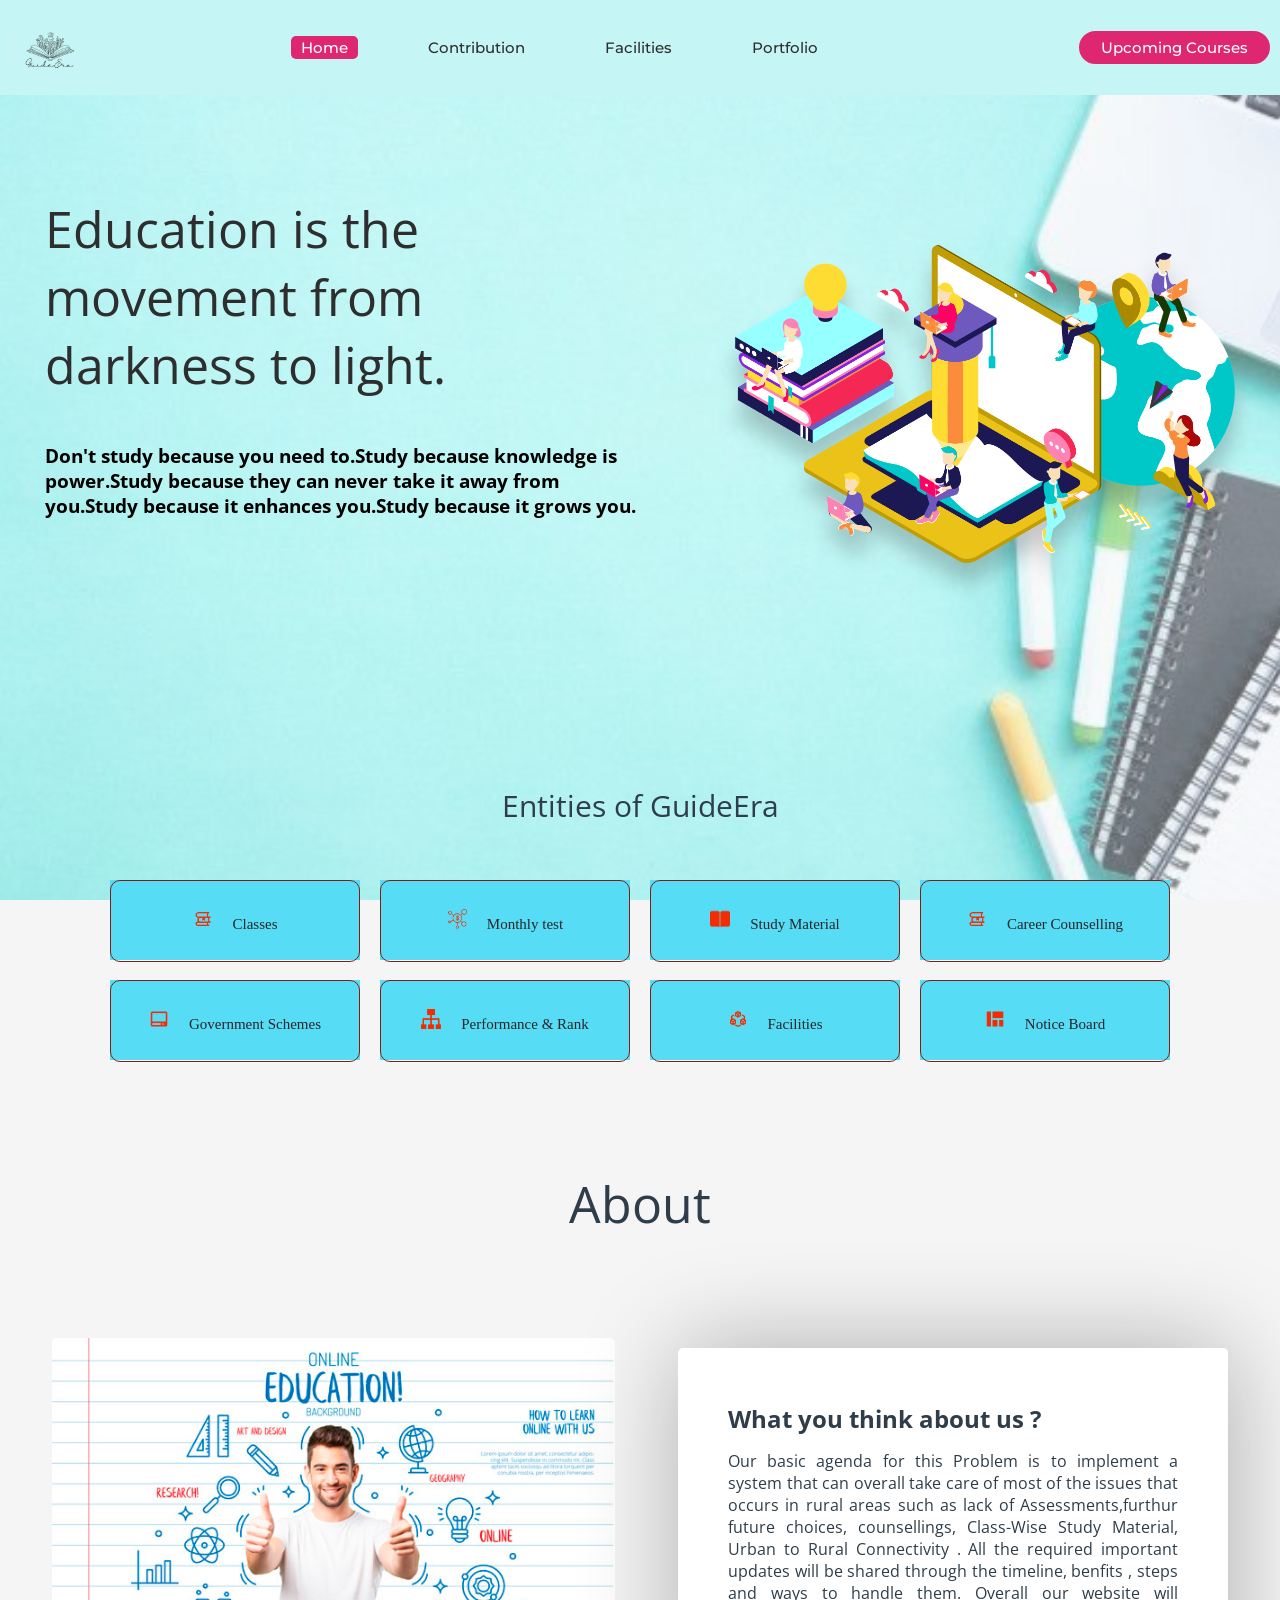
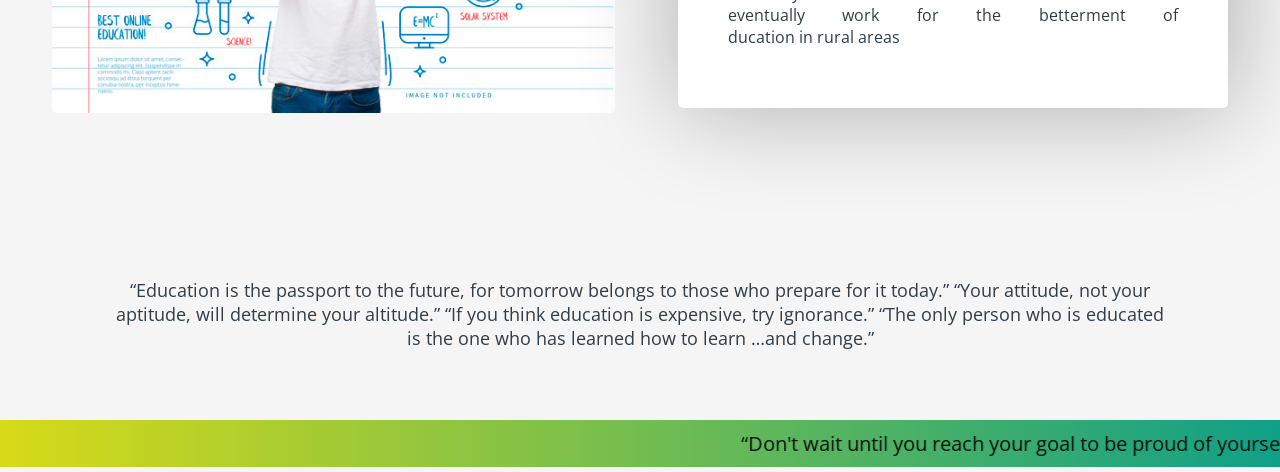
<file: index.html>
<!DOCTYPE html>
<html>
<head>
	
	
	<title>GuideEra</title>
	
	<link rel="stylesheet" type="text/css" href="home.css">
	<script type="text/javascript" src="script.js"></script>
	
	<script>
		$(window).on('scroll', function(){
  			if($(window).scrollTop()){
  			  $('nav').addClass('black');
 			 }else {
 		   $('nav').removeClass('black');
 		 }
		})
	</script>
</head>
<body>
	<div class="background-image"></div>
	
	
<!-- Navigation Bar -->
	<header id="header">
		<nav class="navbar">
			<div class="logo">
				<img src="./image/fffff.jpg" alt="logo">
			</div>
			<div>
				<ul>
					<li><a class="active" href="">Home</a></li>
					
					<li><a href="./contribution.html">Contribution</a></li>
					<li><a href="./facilities.html">Facilities</a></li>
					<li><a href="./portfolio'/index.html">Portfolio</a></li>
				</ul>
			</div>
			<div>
				<a class="get-started" href="">Upcoming Courses</a>
				<img src="./image/icon.jpg" class="menu" onclick="sideMenu(0)" alt="menu">
			</div>
			
		</nav>
		<div class="head-container">
			<div class="quote">
				<p>Education is the movement from darkness to light.</p>
				<br><br>
				<h3>Don't study because you need to.Study because knowledge is power.Study because they can never take it away from you.Study because it enhances you.Study because it grows you.</h5>
				
			</div>
			<div class="svg-image">
				<img src="./image/svg1.jpg" alt="svg">
			</div>
		</div>
		
	</header>


<!-- Some Popular Subjects -->
	<div class="title">
		<span>Entities of GuideEra</span>
	</div>
	<br><br>
	<div class="course">
		<center><div class="cbox">
		<div class="det"><a href="classes.html"><img src="./image/book.png">Classes</a></div>
		<div class="det"><a href="test.html"><img src="./image/d1.png">Monthly test</a></div>
		<div class="det"><a href="classes.html"><img src="./image/paper.png">Study Material</a></div>
		<div class="det"><a href="coun.html"><img src="./image/book.png">Career Counselling</a></div>
		</div></center>
		<div class="cbox">
		<div class="det"><a href="./x/x.html"><img src="./image/computer.png">Government Schemes</a></div>
		<div class="det"><a href="./x/x.html"><img src="./image/data.png">Performance & Rank</a></div>
		<div class="det"><a href="facilities.html"><img src="./image/algo.png">Facilities</a></div>
		<div class="det det-last"><a href="subjects/computer_courses.html#projects"><img src="./image/projects.png">Notice Board</a></div>
		</div>
	</div>

	
<!-- ABOUT -->
	<div class="diffSection" id="about_section">
		<center><p style="font-size: 50px; padding: 100px">About</p></center>
		<div class="about-content">
				<div class="side-image">
					<img class="sideImage" src="./image/e3.jpg">
				</div>
				<div class="side-text">
					<h2>What you think about us ?</h2>
					<p>Our basic agenda for this Problem is to implement a system that can overall take care of most of the issues that occurs in rural areas such as lack of Assessments,furthur future choices, counsellings, Class-Wise Study Material, Urban to Rural Connectivity . All the required important updates will be shared through the timeline, benfits , steps and ways to handle them. Overall our website will eventually work for the betterment of ducation in rural areas
					</p>
				</div>
		</div>
	</div>


<!-- PORTFOLIO -->
	<div class="diffSection" id="portfolio_section">
		<center><p style="font-size: 50px; padding: 100px; padding-bottom: 40px;"></p></center>
		<div class="content">
			<p>
				“Education is the passport to the future, for tomorrow belongs to those who prepare for it today.” “Your attitude, not your aptitude, will determine your altitude.” “If you think education is expensive, try ignorance.” “The only person who is educated is the one who has learned how to learn …and change.”
			</p>
		</div>
	</div>
	
<!-- Sliding Information -->
	<marquee style="background: linear-gradient(to right, #d7da17, #0fa088); margin-top: 50px;" direction="left" onmouseover="this.stop()" onmouseout="this.start()" scrollamount="20"><div class="marqu">“Don't wait until you reach your goal to be proud of yourself.Be proud of every step you take.It is okay if it's taking more than you thought.”</div></marquee>



</body>
</html>
</file>
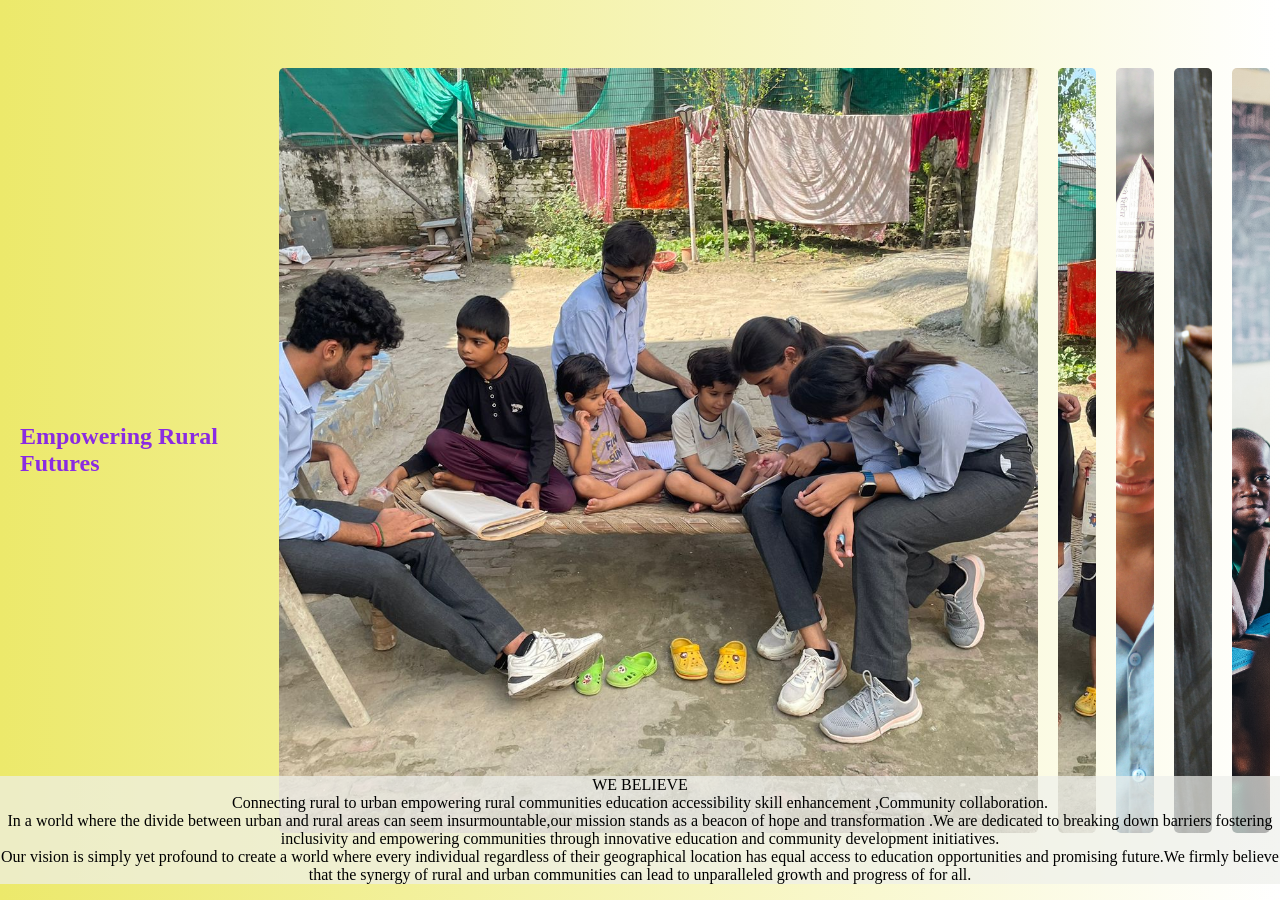
<file: portfolio'/index.html>
<!DOCTYPE html>
<html lang="en">
<head>
    <meta charset="UTF-8">
    <meta name="viewport" content="width=device-width, initial-scale=1.0">
    <h2>Empowering Rural Futures</h2>
    <link rel="stylesheet" href="style.css">
    <title>portfolio</title>
    
</head>

<body>
    <div class="container">
    <div class="panel active" style="background-image:url(./images/WhatsApp\ Image\ 2023-09-19\ at\ 23.42.09.jpg) ;">
        <h3></h3>
    </div>
    <div class="panel" style="background-image:url(./images/WhatsApp\ Image\ 2023-09-19\ at\ 23.43.12.jpg) ;">
        <h3></h3>
    </div>
    <div class="panel" style="background-image:url(./images/jaikishan-patel-erauug2J5fM-unsplash.jpg) ;">
        <h3></h3>
    </div>
    <div class="panel" style="background-image:url(./images/nikhita-s-NsPDiPFTp4c-unsplash.jpg) ;">
        <h3></h3>
    </div>
    <div class="panel" style="background-image:url(./images/annie-spratt-OIuCXxx08yg-unsplash.jpg);">
        <h3></h3>
    </div>
    </div>

    <p class="bottom-paragraph"> WE BELIEVE
        <br>
        Connecting rural to urban empowering rural communities education accessibility skill enhancement ,Community collaboration.<br>
          In a world where the divide between urban and rural areas can seem insurmountable,our mission stands as a beacon of hope and transformation .We are dedicated to breaking down barriers fostering inclusivity and empowering communities through innovative education and community development initiatives.<br>Our  vision is simply yet profound to create a world where every individual regardless of their geographical location has equal access to education opportunities and promising future.We firmly believe that the synergy of rural and urban communities can lead to unparalleled growth and progress of for all.
    </p>

  
    <script src="app.js"></script>

</body>

</html>
</file>
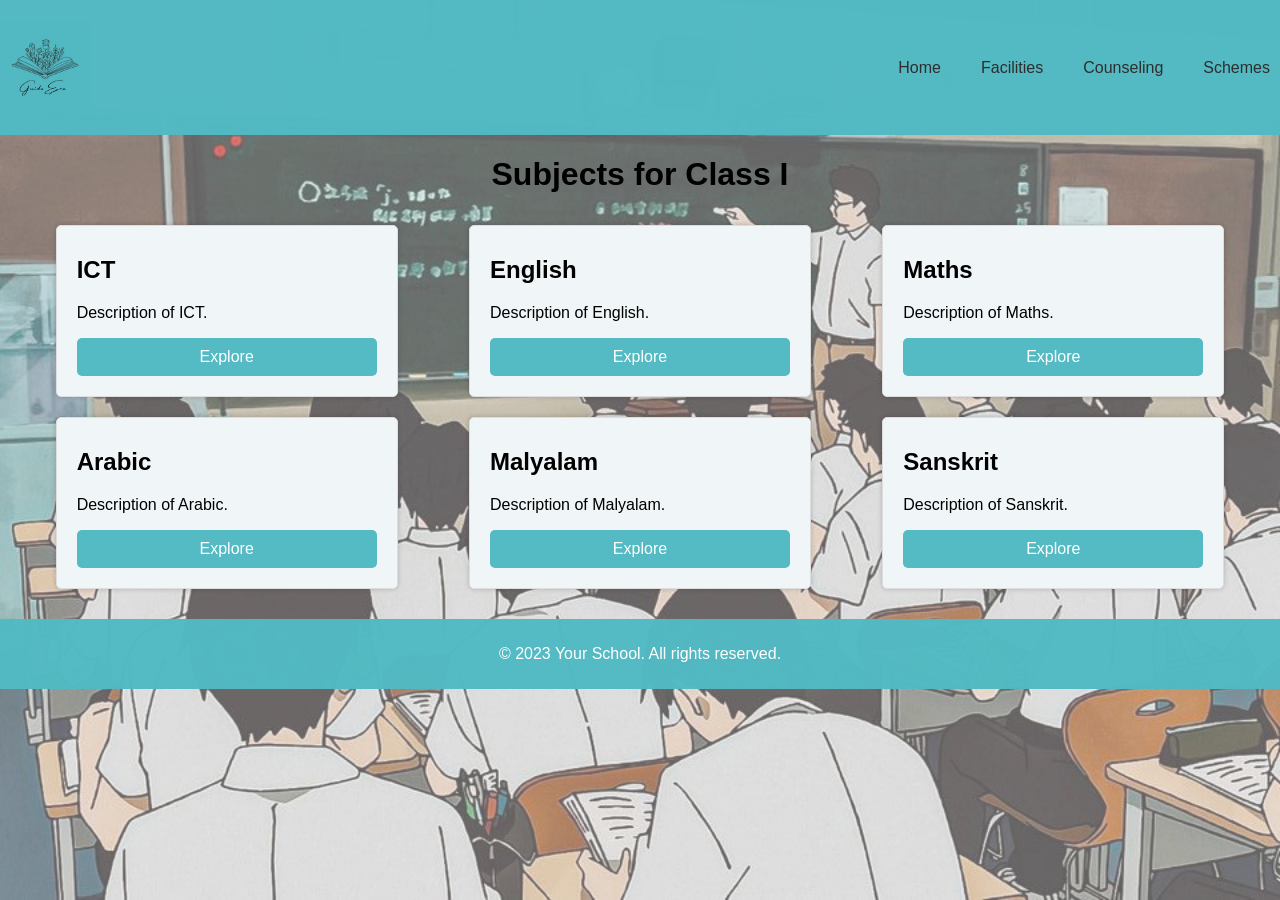
<file: class1.html>
<!DOCTYPE html>
<html lang="en">
<head>
    <meta charset="UTF-8">
    <meta name="viewport" content="width=device-width, initial-scale=1.0">
    <title>Subjects</title>
    <link rel="stylesheet" href="class1.css">
</head>
<body>
    
    <div class="background-image"></div>
   
    <header>
        <nav>
           
            <div class="logo"><img src="./image/class1.jpg" alt="GuideEra" height="90"></div>
        
           
        <ul class="menu">
            <li><a href="home.html">Home</a></li>
            <li><a href="facilities.html">Facilities</a></li>


            <li><a href="#counseling"> Counseling</a></li>
            <li><a href="#schemes"> Schemes</a></li>
        </ul>
    </nav>
   
       
       
    </header>
    <div class="heading">
    <h1>Subjects for Class I </h1>
</div>
    <main>
        <div class="subject-card">
           
            <h2>ICT</h2>
            <p>Description of ICT.</p>
            <a href="https://drive.google.com/file/d/1HA7JvTiwyXVRl9WgkevYszDa4G4bdUH2/view">Explore</a>
        </div>
        <div class="subject-card">
           
            <h2>English</h2>
            <p>Description of English.</p>
            <a href="https://drive.google.com/file/d/1jkB8OqL5QFX3yQSEiYspr4YXCYfd6EQp/view">Explore</a>
        </div>
        <div class="subject-card">
           
            <h2>Maths</h2>
            <p>Description of Maths.</p>
            <a href="https://drive.google.com/file/d/1W7bmXhkKNVmJtAnyGFye6o8LDx5KbYNw/view">Explore</a>
         </div>
         <div class="subject-card">
           
            <h2>Arabic</h2>
            <p>Description of Arabic.</p>
            <a href="https://drive.google.com/file/d/1JszUNc7Awi5Fr3DI7ZhwWZPQ8RznDOtM/view">Explore</a>
         </div>
         <div class="subject-card">
            
            <h2>Malyalam</h2>
            <p>Description of Malyalam.</p>
            <a href="https://drive.google.com/file/d/1fmEDDNcCSKh2DIQQHmfc9BTJ4q6afZDV/view">Explore</a>
         </div>
         <div class="subject-card">
           
            <h2>Sanskrit</h2>
            <p>Description of Sanskrit.</p>
            <a href="https://drive.google.com/file/d/1RPu5UZcNitipXwrcErDMMZZ2VZMF6Rja/view">Explore</a>
         </div>
        <!-- Add more subject cards as needed -->
    </main>
    <footer>
      
        <p>&copy; 2023 Your School. All rights reserved.</p>
    </footer>
</body>
</html>
</file>
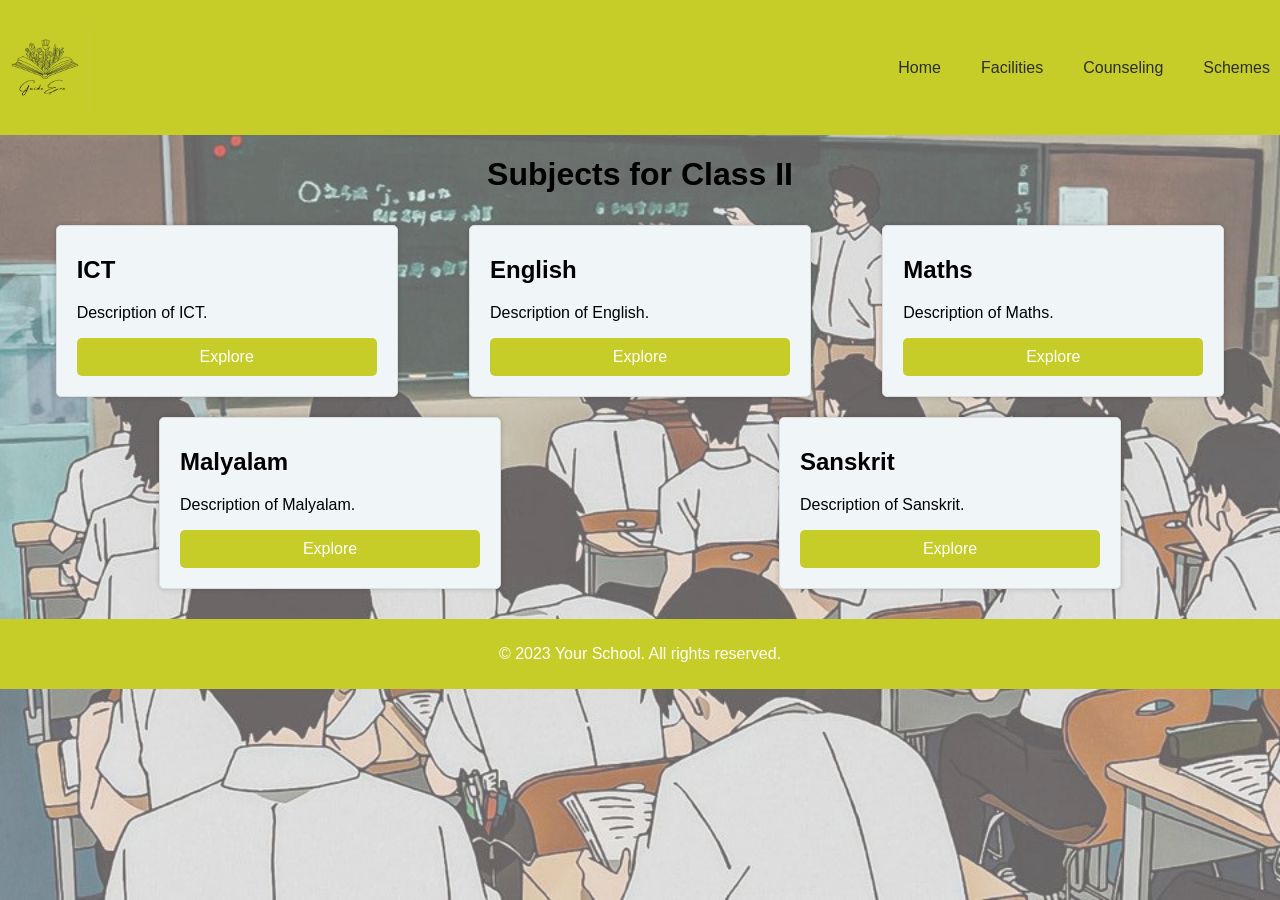
<file: class2.html>
<!DOCTYPE html>
<html lang="en">
<head>
    <meta charset="UTF-8">
    <meta name="viewport" content="width=device-width, initial-scale=1.0">
    <title>Subjects</title>
    <link rel="stylesheet" href="class2.css">
</head>
<body>
    
    <div class="background-image"></div>
   
    <header>
        <nav>
           
            <div class="logo"><img src="./image/class2.jpg" alt="GuideEra" height="90"></div>
        
           
        <ul class="menu">
            <li><a href="home.html">Home</a></li>
            <li><a href="facilities.html">Facilities</a></li>


            <li><a href="#counseling"> Counseling</a></li>
            <li><a href="#schemes"> Schemes</a></li>
        </ul>
    </nav>
   
       
       
    </header>
    <div class="heading">
    <h1>Subjects for Class II </h1>
</div>
    <main>
        <div class="subject-card">
           
            <h2>ICT</h2>
            <p>Description of ICT.</p>
            <a href="https://drive.google.com/file/d/1arMJ4JB1GtSuAjbdHFtxUzLZp5CDh3La/view">Explore</a>
        </div>
        <div class="subject-card">
           
            <h2>English</h2>
            <p>Description of English.</p>
            <a href="https://drive.google.com/file/d/1sWy_p942-AkJccRMFTQjnUKLQNhiM-t9/view">Explore</a>
        </div>
        <div class="subject-card">
           
            <h2>Maths</h2>
            <p>Description of Maths.</p>
            <a href="https://drive.google.com/file/d/1l0LDdS_B4MkdXXyLOFkfflacWnsY5cnZ/view">Explore</a>
         </div>
         <div class="subject-card">
            
            <h2>Malyalam</h2>
            <p>Description of Malyalam.</p>
            <a href="https://drive.google.com/file/d/1BR2maTxJC3XuWhwfrPUPZHb3rfi1qyhy/view">Explore</a>
         </div>
         <div class="subject-card">
           
            <h2>Sanskrit</h2>
            <p>Description of Sanskrit.</p>
            <a href="https://drive.google.com/file/d/1T5DNoV23P8NEwbhNGoaHVvbGtSsE2uEI/view">Explore</a>
         </div>
        <!-- Add more subject cards as needed -->
    </main>
    <footer>
      
        <p>&copy; 2023 Your School. All rights reserved.</p>
    </footer>
</body>
</html>
</file>
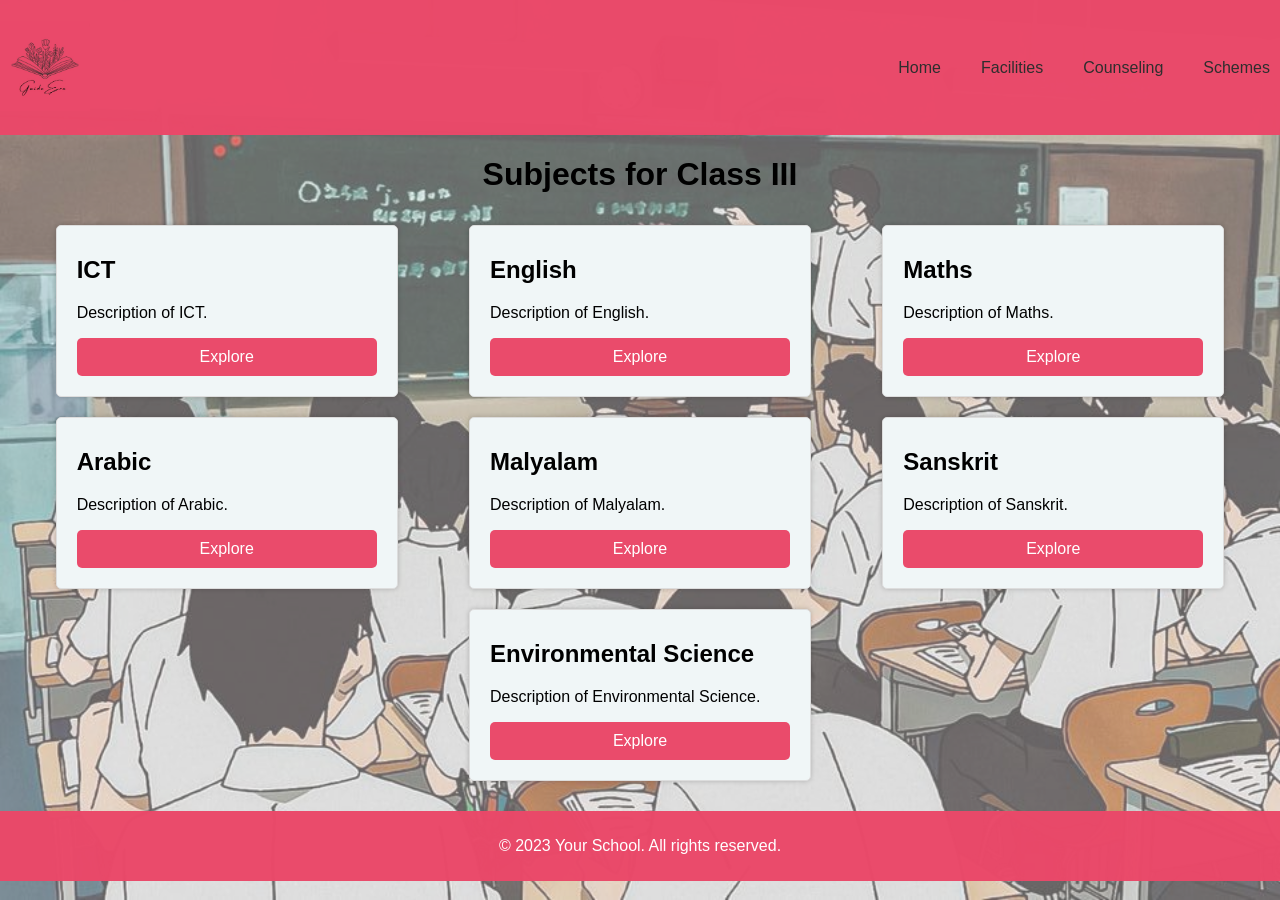
<file: class3.html>
<!DOCTYPE html>
<html lang="en">
<head>
    <meta charset="UTF-8">
    <meta name="viewport" content="width=device-width, initial-scale=1.0">
    <title>Subjects</title>
    <link rel="stylesheet" href="class3.css">
</head>
<body>
    
    <div class="background-image"></div>
   
    <header>
        <nav>
           
            <div class="logo"><img src="./image/class3.jpg" alt="GuideEra" height="90"></div>
        
           
        <ul class="menu">
            <li><a href="home.html">Home</a></li>
            <li><a href="facilities.html">Facilities</a></li>


            <li><a href="#counseling"> Counseling</a></li>
            <li><a href="#schemes"> Schemes</a></li>
        </ul>
    </nav>
   
       
       
    </header>
    <div class="heading">
    <h1>Subjects for Class III </h1>
</div>
    <main>
        <div class="subject-card">
           
            <h2>ICT</h2>
            <p>Description of ICT.</p>
            <a href="https://drive.google.com/file/d/1sPbkvJT8TO_tBs9hM_HiI_DdrhFSlYXK/view">Explore</a>
        </div>
        <div class="subject-card">
           
            <h2>English</h2>
            <p>Description of English.</p>
            <a href="https://drive.google.com/file/d/1xv-PzfYfKTMhyEh6PmzwZeuR2BV_qQgS/view">Explore</a>
        </div>
        <div class="subject-card">
           
            <h2>Maths</h2>
            <p>Description of Maths.</p>
            <a href="https://drive.google.com/file/d/1Ink065rXQ2Jpx86kxMNPFZnicaX94CRE/view">Explore</a>
         </div>
         <div class="subject-card">
           
            <h2>Arabic</h2>
            <p>Description of Arabic.</p>
            <a href="https://drive.google.com/file/d/1QYKG1Ye3skj3eG8dkO_dUbmERNrO96Uf/view">Explore</a>
         </div>
         <div class="subject-card">
            
            <h2>Malyalam</h2>
            <p>Description of Malyalam.</p>
            <a href="https://drive.google.com/file/d/1tY20PD5jTIUVGokobGOzpe2CYwNA-QCe/view">Explore</a>
         </div>
         <div class="subject-card">
           
            <h2>Sanskrit</h2>
            <p>Description of Sanskrit.</p>
            <a href="https://drive.google.com/file/d/18QVJffOVmO9NgZDoWQUqa8qmfOQ0NXHP/view">Explore</a>
         </div>
         <div class="subject-card">
           
            <h2>Environmental Science</h2>
            <p>Description of Environmental Science.</p>
            <a href="https://drive.google.com/file/d/11uVybbN9GWEjZiNNUMjgCzl5hDq02XFs/view">Explore</a>
        </div>

        <!-- Add more subject cards as needed -->
    </main>
    <footer>
      
        <p>&copy; 2023 Your School. All rights reserved.</p>
    </footer>
</body>
</html>
</file>
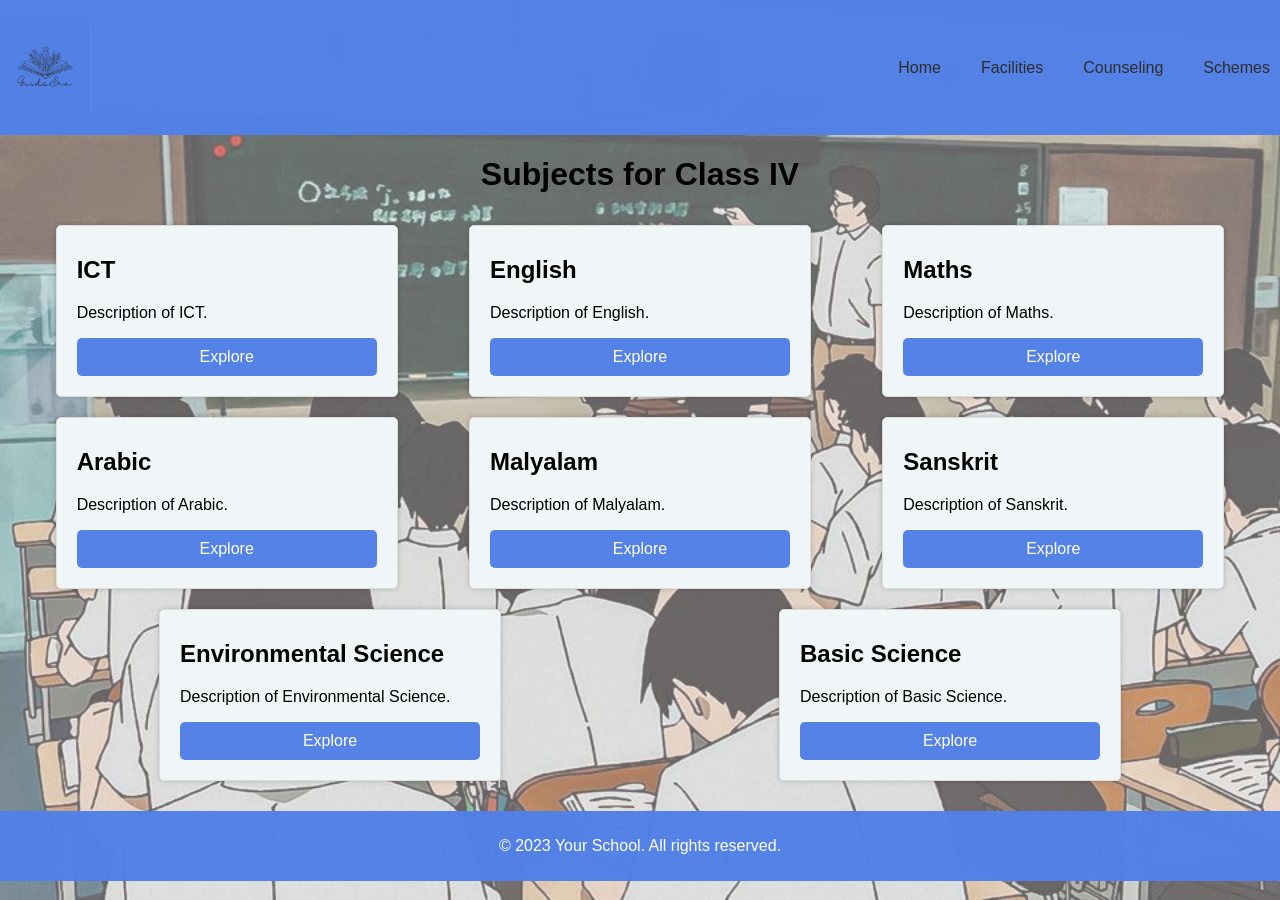
<file: class4.html>
<!DOCTYPE html>
<html lang="en">
<head>
    <meta charset="UTF-8">
    <meta name="viewport" content="width=device-width, initial-scale=1.0">
    <title>Subjects</title>
    <link rel="stylesheet" href="class4.css">
</head>
<body>
    
    <div class="background-image"></div>
   
    <header>
        <nav>
           
            <div class="logo"><img src="./image/class5.jpg" alt="GuideEra" height="90"></div>
        
           
        <ul class="menu">
            <li><a href="home.html">Home</a></li>
            <li><a href="facilities.html">Facilities</a></li>


            <li><a href="#counseling"> Counseling</a></li>
            <li><a href="#schemes"> Schemes</a></li>
        </ul>
    </nav>
   
       
       
    </header>
    <div class="heading">
    <h1>Subjects for Class IV </h1>
</div>
    <main>
        <div class="subject-card">
           
            <h2>ICT</h2>
            <p>Description of ICT.</p>
            <a href="https://drive.google.com/file/d/1W1craxD3RYsJRkodloO7dy1daSUgJWiQ/view">Explore</a>
        </div>
        <div class="subject-card">
           
            <h2>English</h2>
            <p>Description of English.</p>
            <a href="https://drive.google.com/file/d/1LDfwfxxJLza44BKtXyqZQQ7DdEBz_GYf/view">Explore</a>
        </div>
        <div class="subject-card">
           
            <h2>Maths</h2>
            <p>Description of Maths.</p>
            <a href="https://drive.google.com/file/d/1zGxidFyOgZN8jD7rxGn2t2aetCBfUZVq/view">Explore</a>
         </div>
         <div class="subject-card">
           
            <h2>Arabic</h2>
            <p>Description of Arabic.</p>
            <a href="https://drive.google.com/file/d/1nxjxQerDgoGRa6xEPcR214l4cDHR_fEx/view">Explore</a>
         </div>
         <div class="subject-card">
            
            <h2>Malyalam</h2>
            <p>Description of Malyalam.</p>
            <a href="https://drive.google.com/file/d/15YDhl1YQek_3a0GWK69-RyJ3Cujixcuk/view">Explore</a>
         </div>
         <div class="subject-card">
           
            <h2>Sanskrit</h2>
            <p>Description of Sanskrit.</p>
            <a href="https://drive.google.com/file/d/1NWU6TwD5AB7nCZvu-FjSOVzJI6t8kYGV/view">Explore</a>
         </div>
         <div class="subject-card">
           
            <h2>Environmental Science</h2>
            <p>Description of Environmental Science.</p>
            <a href="https://drive.google.com/file/d/1SaYSPQfTakN_tF0LdV45DmmQZ8m9x5UR/view">Explore</a>
        </div>
        <div class="subject-card">
           
            <h2>Basic Science</h2>
            <p>Description of Basic Science.</p>
            <a href="https://drive.google.com/file/d/1qAtzrnWOwW2KlT45qgmQGEyJoYvi-Cq2/view">Explore</a>
        </div>
        <!-- Add more subject cards as needed -->
    </main>
    <footer>
      
        <p>&copy; 2023 Your School. All rights reserved.</p>
    </footer>
</body>
</html>
</file>
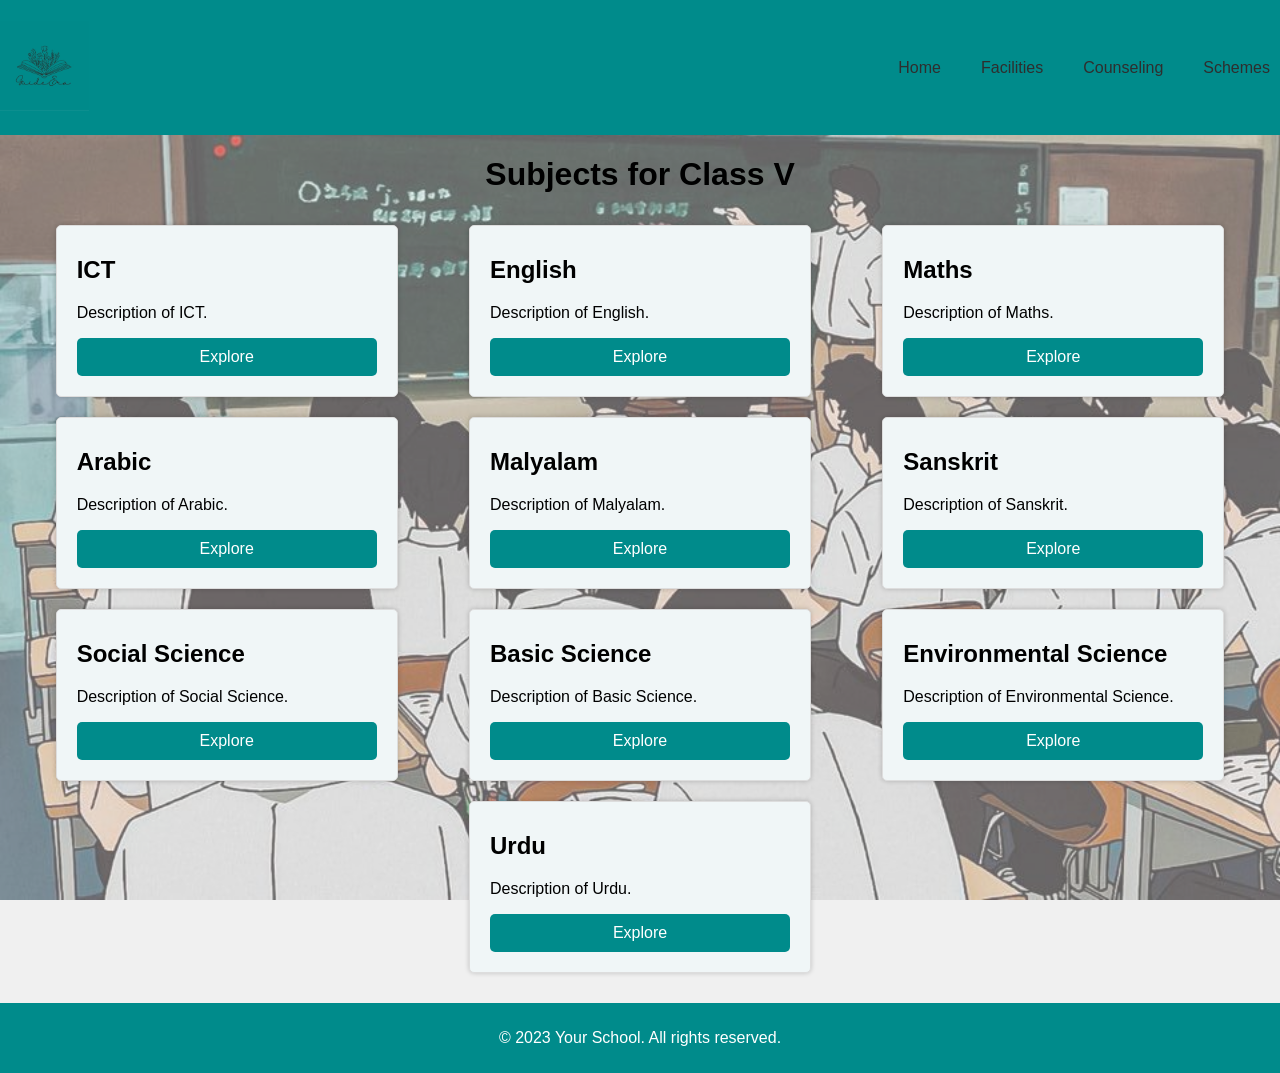
<file: class5.html>
<!DOCTYPE html>
<html lang="en">
<head>
    <meta charset="UTF-8">
    <meta name="viewport" content="width=device-width, initial-scale=1.0">
    <title>Subjects</title>
    <link rel="stylesheet" href="class5.css">
</head>
<body>
    
    <div class="background-image"></div>
   
    <header>
        <nav>
           
            <div class="logo"><img src="./image/class4.jpg" alt="GuideEra" height="90"></div>
        
           
        <ul class="menu">
            <li><a href="home.html">Home</a></li>
            <li><a href="facilities.html">Facilities</a></li>


            <li><a href="#counseling"> Counseling</a></li>
            <li><a href="#schemes"> Schemes</a></li>
        </ul>
    </nav>
   
       
       
    </header>
    <div class="heading">
    <h1>Subjects for Class V </h1>
</div>
    <main>
        <div class="subject-card">
           
            <h2>ICT</h2>
            <p>Description of ICT.</p>
            <a href="https://drive.google.com/file/d/1s3G1IMRRRIXBgIzbua_9MnnXVr0KJUtU/view">Explore</a>
        </div>
        <div class="subject-card">
           
            <h2>English</h2>
            <p>Description of English.</p>
            <a href="https://drive.google.com/file/d/1NDndCV1Id6WCM3-LsWGxt8B-JFYREX57/view">Explore</a>
        </div>
        <div class="subject-card">
           
            <h2>Maths</h2>
            <p>Description of Maths.</p>
            <a href="https://drive.google.com/file/d/1MqvPbsiNIMm4IXmiPoa9AJmbls7EAtx7/view">Explore</a>
         </div>
         <div class="subject-card">
           
            <h2>Arabic</h2>
            <p>Description of Arabic.</p>
            <a href="https://drive.google.com/file/d/1dr9jHrxRXbpYD_ab9C7d_XmrKcHWxLMx/view">Explore</a>
         </div>
         <div class="subject-card">
            
            <h2>Malyalam</h2>
            <p>Description of Malyalam.</p>
            <a href="https://drive.google.com/file/d/12Mmipfk0IzVbtPVGvvNxI2Kxf-_Pu5az/view">Explore</a>
         </div>
         <div class="subject-card">
           
            <h2>Sanskrit</h2>
            <p>Description of Sanskrit.</p>
            <a href="https://drive.google.com/file/d/1VSVlgP6NFFN_p8zavihRLBf0PvoPdW3x/view">Explore</a>
         </div>
         <div class="subject-card">
           
            <h2>Social Science</h2>
            <p>Description of Social Science.</p>
            <a href="https://drive.google.com/file/d/1rxfohnBDlx9tmzeqhAVEnAm8GVk2_iwT/view">Explore</a>
        </div>
        <div class="subject-card">
           
            <h2>Basic Science</h2>
            <p>Description of Basic Science.</p>
            <a href="https://drive.google.com/file/d/12KwtAs_Dq3wwCfcwt_Mg8DtscSAoI3zt/view">Explore</a>
        </div>
        <div class="subject-card">
           
            <h2>Environmental Science</h2>
            <p>Description of Environmental Science.</p>
            <a href="#">Explore</a>
        </div>
        <div class="subject-card">
           
            <h2>Urdu</h2>
            <p>Description of Urdu.</p>
            <a href="https://drive.google.com/file/d/193fB2UXAkfOzW5dhNBoxctR690QkMneN/view">Explore</a>
        </div>
        <!-- Add more subject cards as needed -->
    </main>
    <footer>
      
        <p>&copy; 2023 Your School. All rights reserved.</p>
    </footer>
</body>
</html
</file>
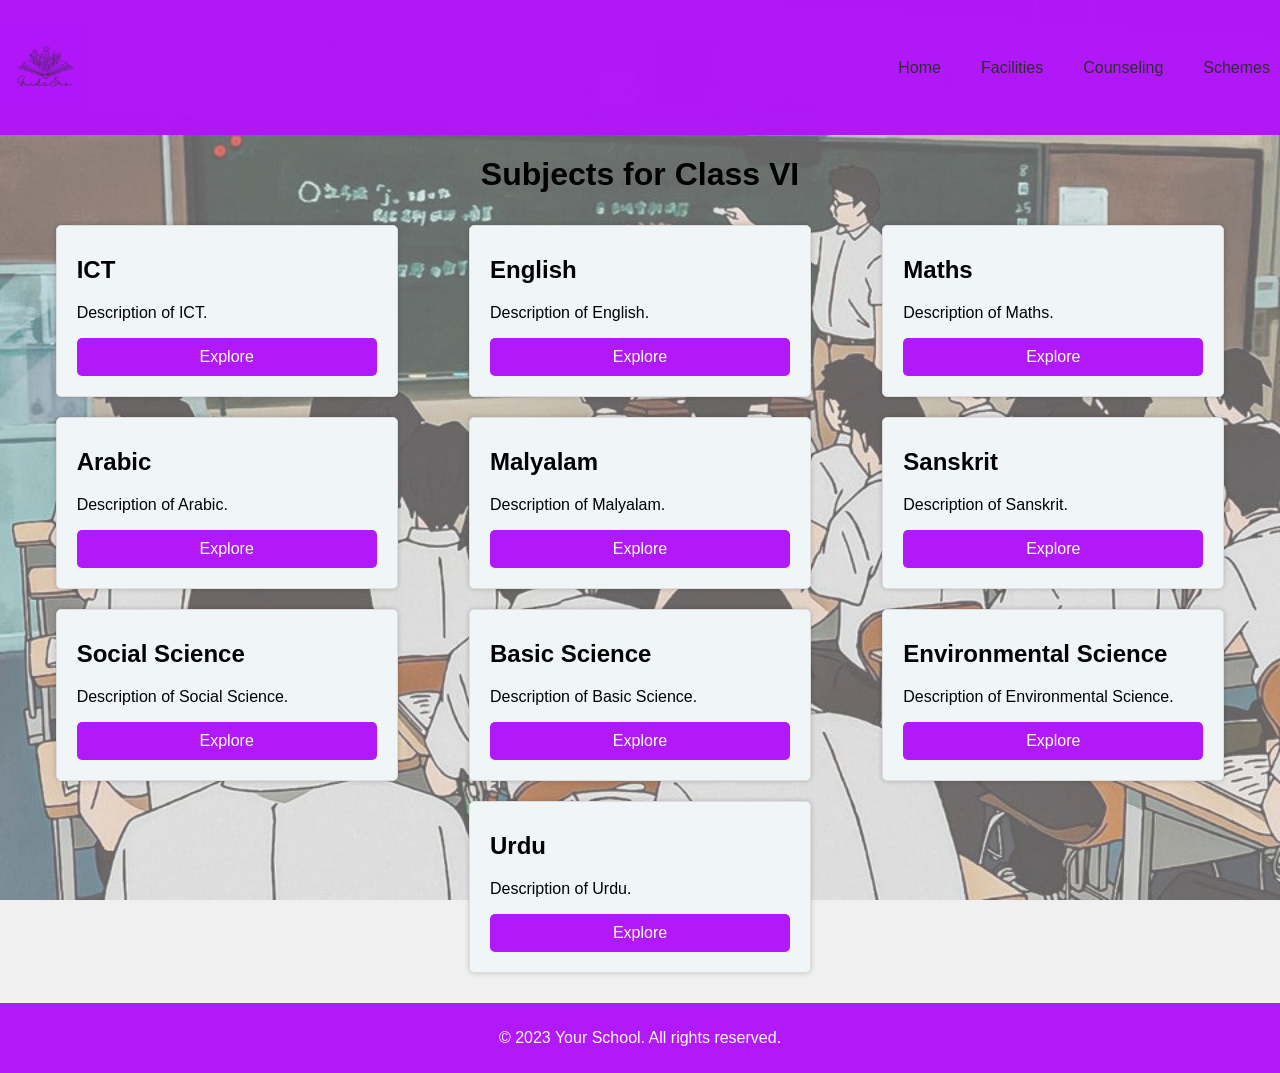
<file: class6.html>
<!DOCTYPE html>
<html lang="en">
<head>
    <meta charset="UTF-8">
    <meta name="viewport" content="width=device-width, initial-scale=1.0">
    <title>Subjects</title>
    <link rel="stylesheet" href="class6.css">
</head>
<body>
    
    <div class="background-image"></div>
   
    <header>
        <nav>
           
            <div class="logo"><img src="./image/class6.jpg" alt="GuideEra" height="90"></div>
        
           
        <ul class="menu">
            <li><a href="home.html">Home</a></li>
            <li><a href="facilities.html">Facilities</a></li>


            <li><a href="#counseling"> Counseling</a></li>
            <li><a href="#schemes"> Schemes</a></li>
        </ul>
    </nav>
   
       
       
    </header>
    <div class="heading">
    <h1>Subjects for Class VI </h1>
</div>
    <main>
        <div class="subject-card">
           
            <h2>ICT</h2>
            <p>Description of ICT.</p>
            <a href="#">Explore</a>
        </div>
        <div class="subject-card">
           
            <h2>English</h2>
            <p>Description of English.</p>
            <a href="#">Explore</a>
        </div>
        <div class="subject-card">
           
            <h2>Maths</h2>
            <p>Description of Maths.</p>
            <a href="#">Explore</a>
         </div>
         <div class="subject-card">
           
            <h2>Arabic</h2>
            <p>Description of Arabic.</p>
            <a href="#">Explore</a>
         </div>
         <div class="subject-card">
            
            <h2>Malyalam</h2>
            <p>Description of Malyalam.</p>
            <a href="#">Explore</a>
         </div>
         <div class="subject-card">
           
            <h2>Sanskrit</h2>
            <p>Description of Sanskrit.</p>
            <a href="#">Explore</a>
         </div>
         <div class="subject-card">
           
            <h2>Social Science</h2>
            <p>Description of Social Science.</p>
            <a href="#">Explore</a>
        </div>
        <div class="subject-card">
           
            <h2>Basic Science</h2>
            <p>Description of Basic Science.</p>
            <a href="#">Explore</a>
        </div>
        <div class="subject-card">
           
            <h2>Environmental Science</h2>
            <p>Description of Environmental Science.</p>
            <a href="#">Explore</a>
        </div>
        <div class="subject-card">
           
            <h2>Urdu</h2>
            <p>Description of Urdu.</p>
            <a href="#">Explore</a>
        </div>
  
        <!-- Add more subject cards as needed -->
    </main>
    <footer>
      
        <p>&copy; 2023 Your School. All rights reserved.</p>
    </footer>
</body>
</html>
</file>
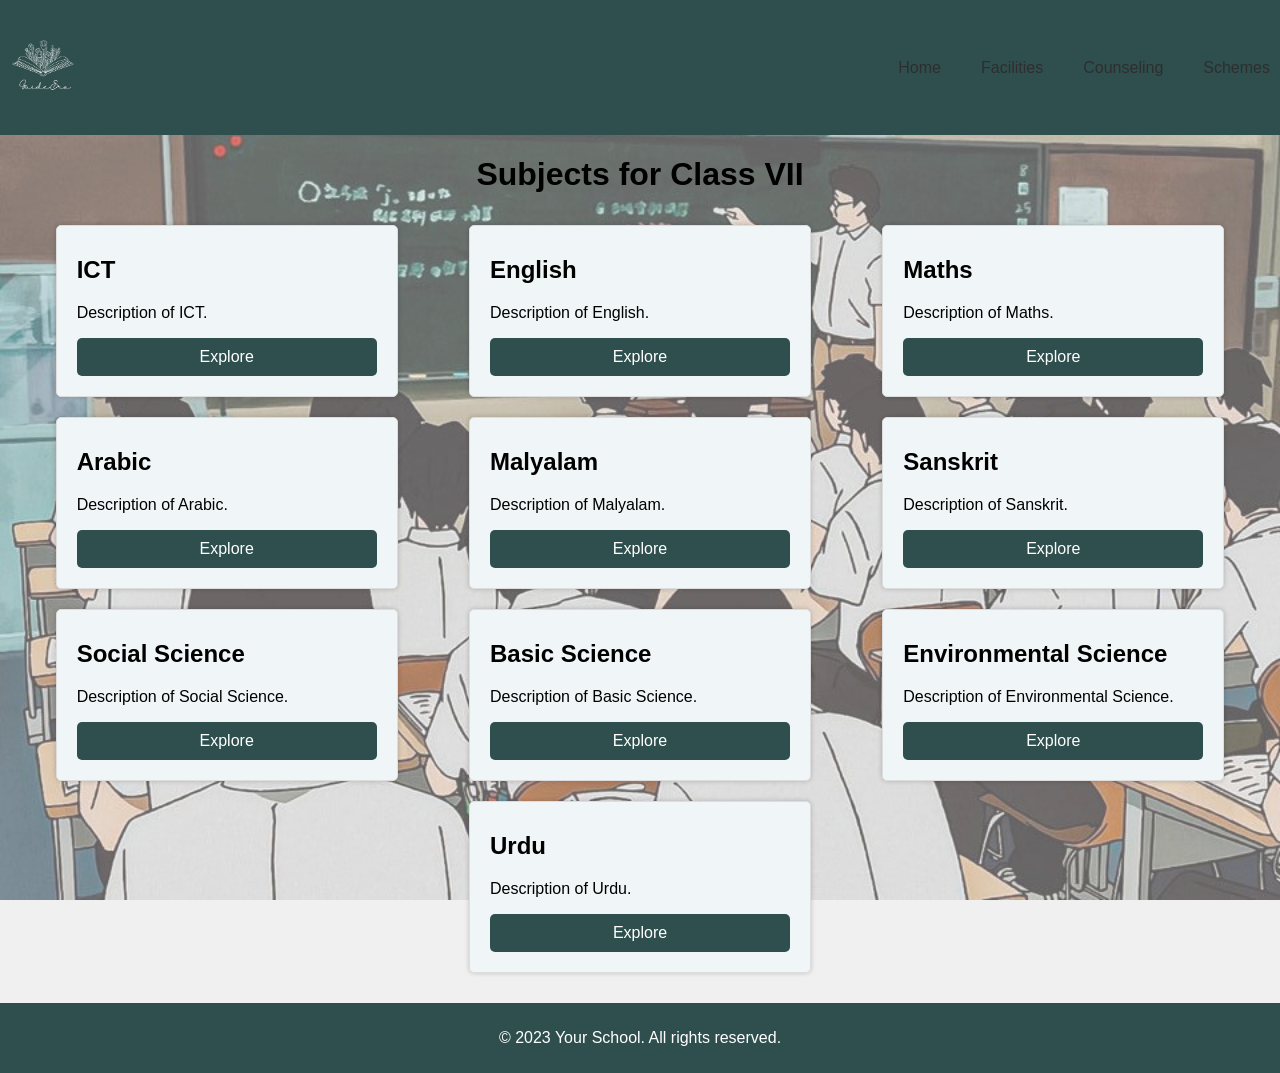
<file: class7.html>
<!DOCTYPE html>
<html lang="en">
<head>
    <meta charset="UTF-8">
    <meta name="viewport" content="width=device-width, initial-scale=1.0">
    <title>Subjects</title>
    <link rel="stylesheet" href="class7.css">
</head>
<body>
    
    <div class="background-image"></div>
   
    <header>
        <nav>
           
            <div class="logo"><img src="./image/class7.jpg" alt="GuideEra" height="90"></div>
        
           
        <ul class="menu">
            <li><a href="home.html">Home</a></li>
            <li><a href="facilities.html">Facilities</a></li>


            <li><a href="#counseling"> Counseling</a></li>
            <li><a href="#schemes"> Schemes</a></li>
        </ul>
    </nav>
   
       
       
    </header>
    <div class="heading">
    <h1>Subjects for Class VII </h1>
</div>
    <main>
        <div class="subject-card">
           
            <h2>ICT</h2>
            <p>Description of ICT.</p>
            <a href="#">Explore</a>
        </div>
        <div class="subject-card">
           
            <h2>English</h2>
            <p>Description of English.</p>
            <a href="#">Explore</a>
        </div>
        <div class="subject-card">
           
            <h2>Maths</h2>
            <p>Description of Maths.</p>
            <a href="#">Explore</a>
         </div>
         <div class="subject-card">
           
            <h2>Arabic</h2>
            <p>Description of Arabic.</p>
            <a href="#">Explore</a>
         </div>
         <div class="subject-card">
            
            <h2>Malyalam</h2>
            <p>Description of Malyalam.</p>
            <a href="#">Explore</a>
         </div>
         <div class="subject-card">
           
            <h2>Sanskrit</h2>
            <p>Description of Sanskrit.</p>
            <a href="#">Explore</a>
         </div>
         <div class="subject-card">
           
            <h2>Social Science</h2>
            <p>Description of Social Science.</p>
            <a href="#">Explore</a>
        </div>
        <div class="subject-card">
           
            <h2>Basic Science</h2>
            <p>Description of Basic Science.</p>
            <a href="#">Explore</a>
        </div>
        <div class="subject-card">
           
            <h2>Environmental Science</h2>
            <p>Description of Environmental Science.</p>
            <a href="#">Explore</a>
        </div>
        <div class="subject-card">
           
            <h2>Urdu</h2>
            <p>Description of Urdu.</p>
            <a href="#">Explore</a>
        </div>
  
        <!-- Add more subject cards as needed -->
    </main>
    <footer>
      
        <p>&copy; 2023 Your School. All rights reserved.</p>
    </footer>
</body>
</html>
</file>
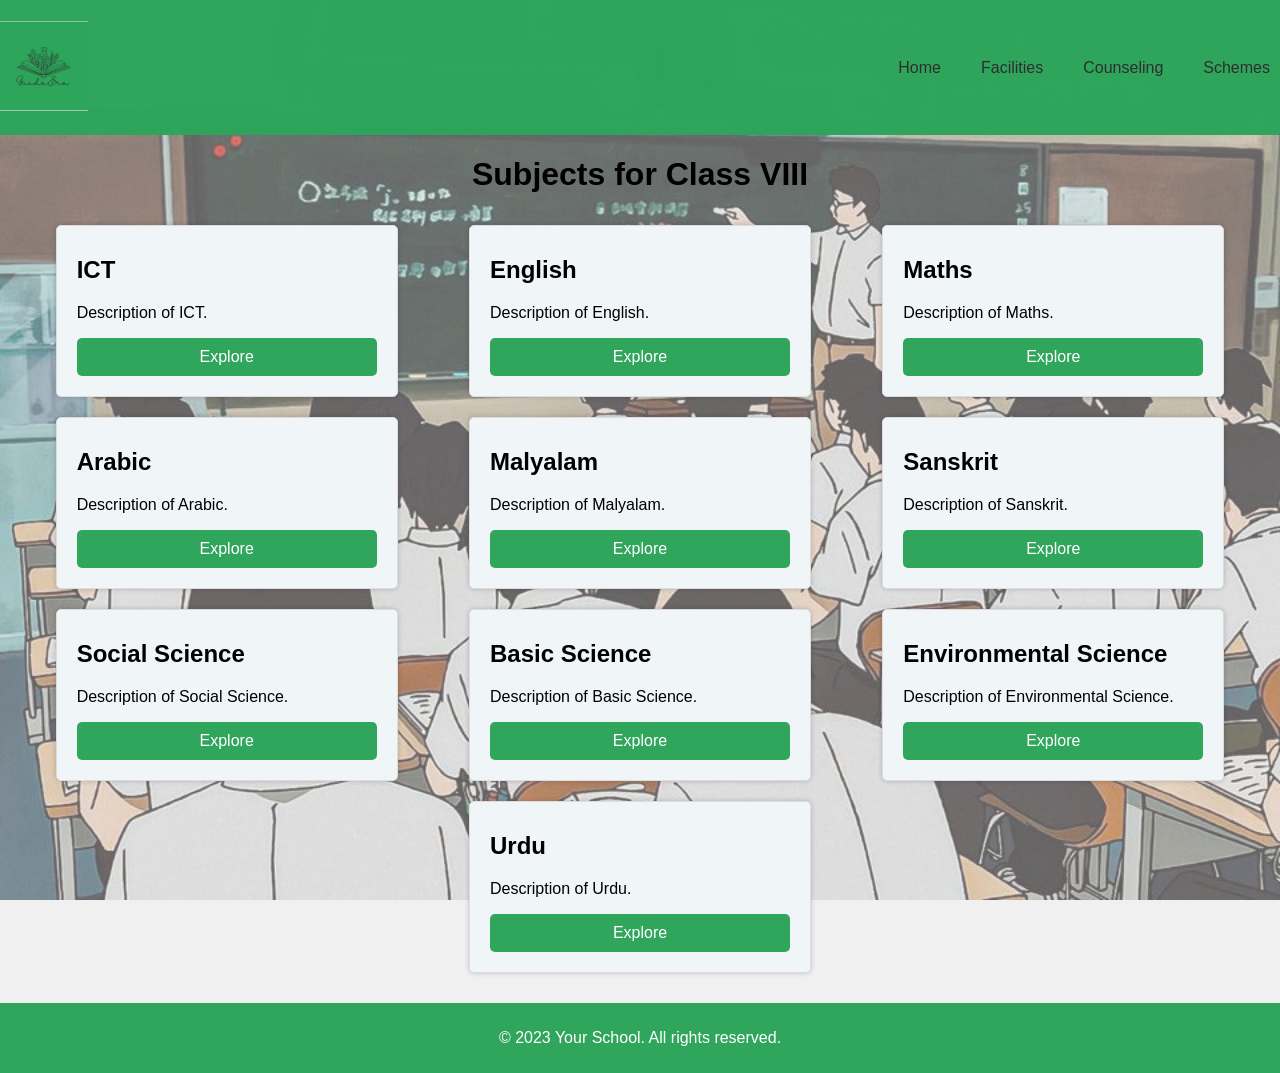
<file: class8.html>
<!DOCTYPE html>
<html lang="en">
<head>
    <meta charset="UTF-8">
    <meta name="viewport" content="width=device-width, initial-scale=1.0">
    <title>Subjects</title>
    <link rel="stylesheet" href="class8.css">
</head>
<body>
    
    <div class="background-image"></div>
   
    <header>
        <nav>
           
            <div class="logo"><img src="./image/class8.jpg" alt="GuideEra" height="90"></div>
        
           
        <ul class="menu">
            <li><a href="home.html">Home</a></li>
            <li><a href="facilities.html">Facilities</a></li>


            <li><a href="#counseling"> Counseling</a></li>
            <li><a href="#schemes"> Schemes</a></li>
        </ul>
    </nav>
   
       
       
    </header>
    <div class="heading">
    <h1>Subjects for Class VIII </h1>
</div>
    <main>
        <div class="subject-card">
           
            <h2>ICT</h2>
            <p>Description of ICT.</p>
            <a href="#">Explore</a>
        </div>
        <div class="subject-card">
           
            <h2>English</h2>
            <p>Description of English.</p>
            <a href="#">Explore</a>
        </div>
        <div class="subject-card">
           
            <h2>Maths</h2>
            <p>Description of Maths.</p>
            <a href="#">Explore</a>
         </div>
         <div class="subject-card">
           
            <h2>Arabic</h2>
            <p>Description of Arabic.</p>
            <a href="#">Explore</a>
         </div>
         <div class="subject-card">
            
            <h2>Malyalam</h2>
            <p>Description of Malyalam.</p>
            <a href="#">Explore</a>
         </div>
         <div class="subject-card">
           
            <h2>Sanskrit</h2>
            <p>Description of Sanskrit.</p>
            <a href="#">Explore</a>
         </div>
         <div class="subject-card">
           
            <h2>Social Science</h2>
            <p>Description of Social Science.</p>
            <a href="#">Explore</a>
        </div>
        <div class="subject-card">
           
            <h2>Basic Science</h2>
            <p>Description of Basic Science.</p>
            <a href="#">Explore</a>
        </div>
        <div class="subject-card">
           
            <h2>Environmental Science</h2>
            <p>Description of Environmental Science.</p>
            <a href="#">Explore</a>
        </div>
        <div class="subject-card">
           
            <h2>Urdu</h2>
            <p>Description of Urdu.</p>
            <a href="#">Explore</a>
        </div>
  
        <!-- Add more subject cards as needed -->
    </main>
    <footer>
      
        <p>&copy; 2023 Your School. All rights reserved.</p>
    </footer>
</body>
</html
</file>
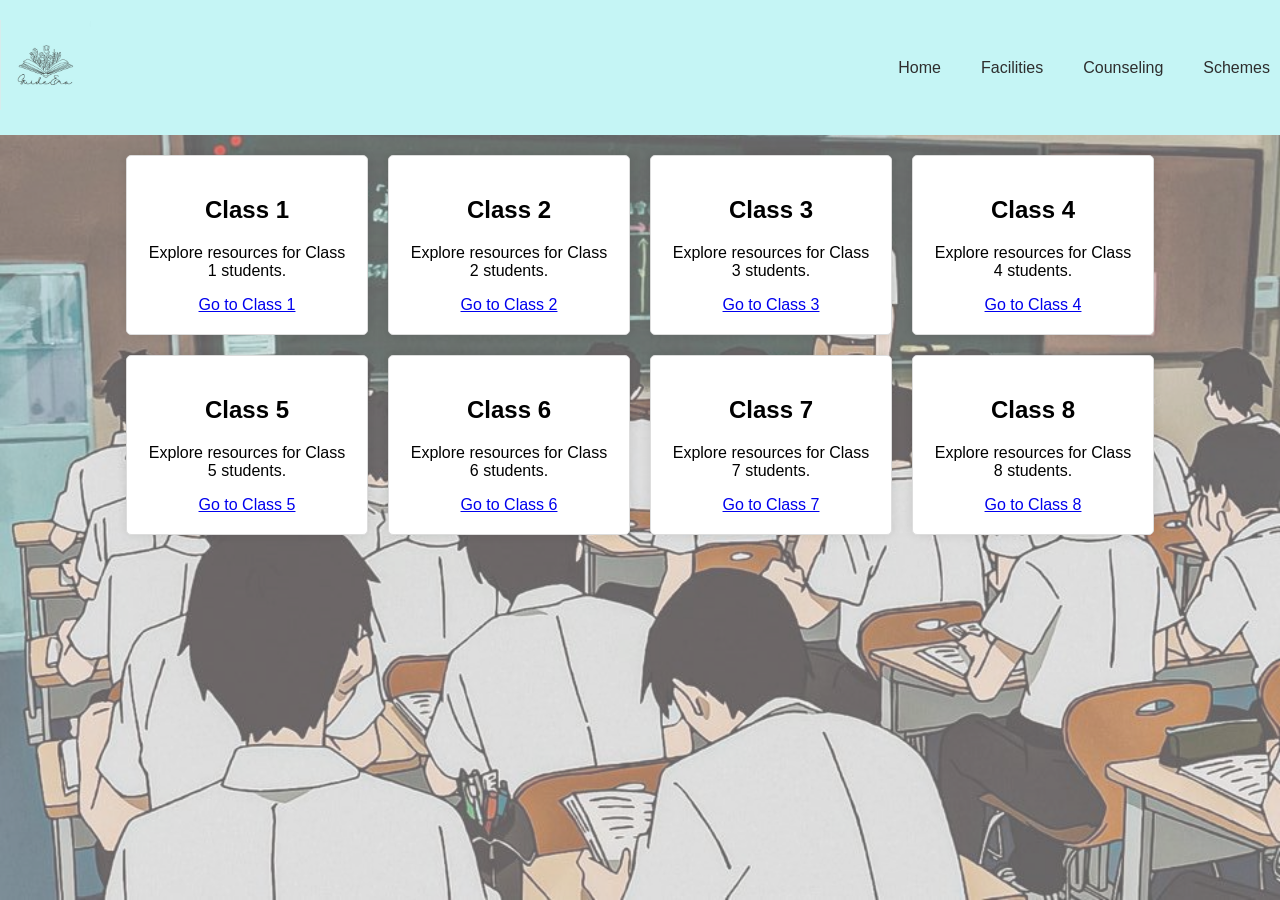
<file: classes.html>
<!DOCTYPE html>
<html lang="en">

<head>
    <meta charset="UTF-8">
    <meta name="viewport" content="width=device-width, initial-scale=1.0">
    <title>Classes 1-8</title>
    <style>
        body {
            font-family: Arial, sans-serif;
            background-color: #f0f0f0;
            margin: 0;
            padding: 0;
        }

        header {
            background-color: #C5F5F5;
            color:black;
            padding:  0;
            
        }

        nav {
            margin: 0 auto;
            display: flex;
            justify-content:space-between;
            align-items: center;
            height: 15vh;
        }

        .logo {
            font-size: 24px;
        }

        .menu {
            list-style: none;
            display: flex;
            gap: 20px;

        }

        .menu li a {
            padding: 2px 10px;
    color: #2e2e2e;
    cursor: pointer;
    transition: .5s;
    text-decoration: none;
}
        

        .classes-container {
            max-width: 1200px;
            margin: 20px auto;
            display: flex;
            flex-wrap: wrap;
            justify-content: center;
            align-items: center;
            gap: 20px;
        }

        .class-card {
            background-color: #fff;
            border: 1px solid #ddd;
            border-radius: 5px;
            padding: 20px;
            text-align: center;
            box-shadow: 0px 0px 10px rgba(0, 0, 0, 0.1);
            width: 200px;
        }

        /* Background image for the whole layout */
        .background-image {
            position: fixed;
            top: 0;
            left: 0;
            width: 100%;
            height: 100%;
            background-image: url('./image/your-layout-background.jpg');
            /* Set your layout background image here */
            background-size: cover;
            z-index: -1;
            /* Place it behind other content */
            opacity: 0.6;
            /* Adjust the opacity as needed */
        }

        /* Styles for the class blocks */
        .class-block {
            background-image: url('class1-background.jpg');
            /* Set the background image for Class 1 here */
            background-size: cover;
            background-position: center;
            padding: 40px;
            margin: 20px;
            border-radius: 10px;
            color: #fff;
            text-align: center;
        }

        /* Add the same .class-block styles for other class blocks */

        footer {
            background-color:#C5F5F5;
            color: black;
            text-align: center;
            padding: 10px 0;
        }
    </style>
</head>

<body>
    <div class="background-image"></div>
    <header>
        <nav>
            <div class="logo"><img src="./image/fffff.jpg" alt="GuideEra" height="90"></div>
            <ul class="menu">
                <li><a href="home.html">Home</a></li>
                <li><a href="facilities.html">Facilities</a></li>


                <li><a href="coun.html"> Counseling</a></li>
                <li><a href="./x/x.html"> Schemes</a></li>
            </ul>
        </nav>
    </header>

    <div class="classes-container" id="classes">
        <div class="class-card">
            <h2>Class 1</h2>
            <p>Explore resources for Class 1 students.</p>
            <a href="class1.html">Go to Class 1</a>
        </div>

        <div class="class-card">
            <h2>Class 2</h2>
            <p>Explore resources for Class 2 students.</p>
            <a href="class2.html">Go to Class 2</a>
        </div>

        <div class="class-card">
            <h2>Class 3</h2>
            <p>Explore resources for Class 3 students.</p>
            <a href="class3.html">Go to Class 3</a>
        </div>

        <div class="class-card">
            <h2>Class 4</h2>
            <p>Explore resources for Class 4 students.</p>
            <a href="class4.html">Go to Class 4</a>
        </div>

        <div class="class-card">
            <h2>Class 5</h2>
            <p>Explore resources for Class 5 students.</p>
            <a href="class5.html">Go to Class 5</a>
        </div>

        <div class="class-card">
            <h2>Class 6</h2>
            <p>Explore resources for Class 6 students.</p>
            <a href="class6.html">Go to Class 6</a>
        </div>

        <div class="class-card">
            <h2>Class 7</h2>
            <p>Explore resources for Class 7 students.</p>
            <a href="class7.html">Go to Class 7</a>
        </div>

        <div class="class-card">
            <h2>Class 8</h2>
            <p>Explore resources for Class 8 students.</p>
            <a href="class8.html">Go to Class 8</a>
        </div>
    </div>

   
</body>

</html>
</file>
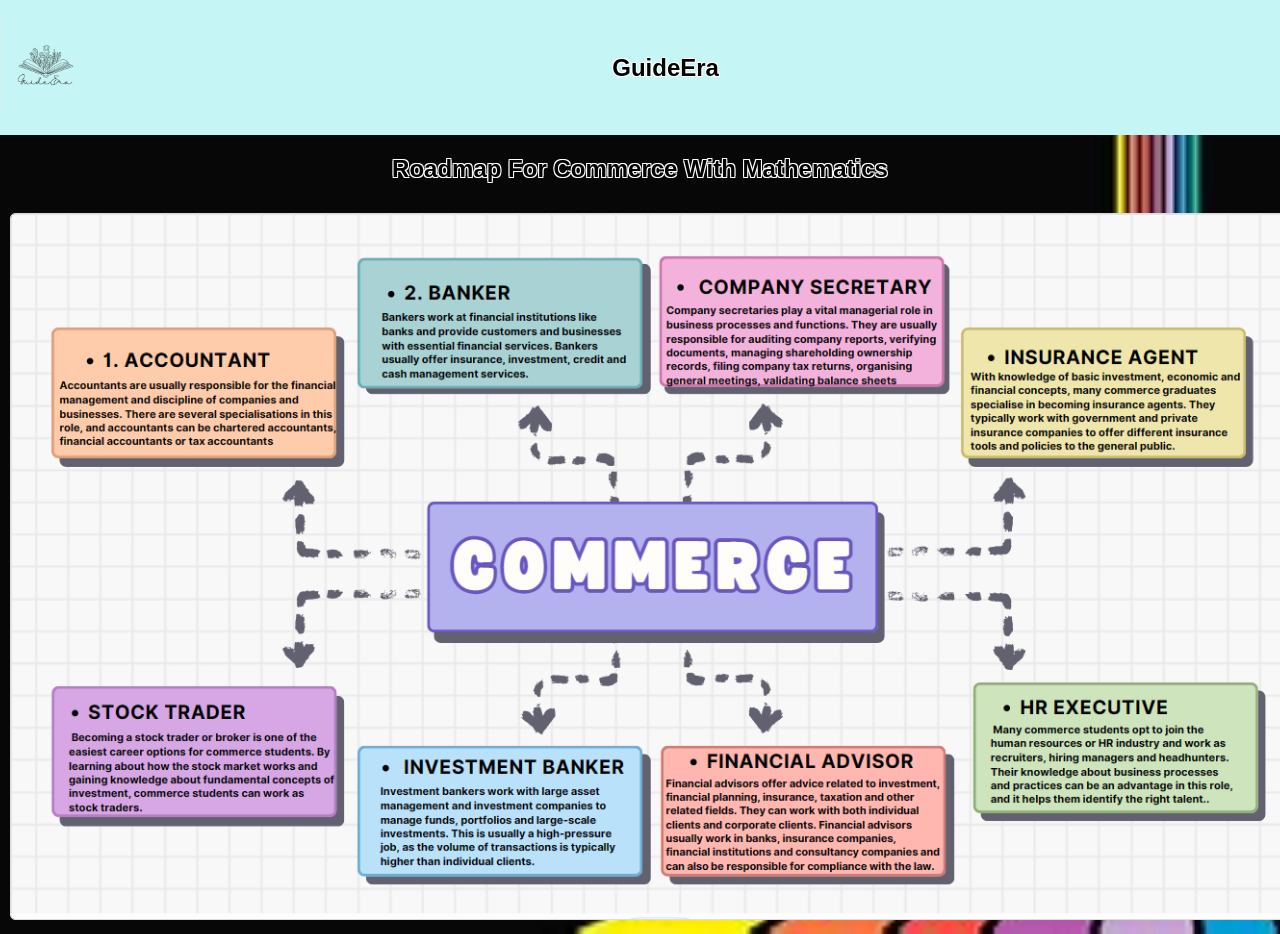
<file: comm.html>
<!DOCTYPE html>
<html lang="en">
<head>
    <meta charset="UTF-8">
    <meta name="viewport" content="width=device-width, initial-scale=1.0">
    <title>Commerce</title>
    <style>
        body {
            margin: 0;
            padding: 0;
            font-family: Arial, sans-serif;
            background-image: url('./image/gif2.jpeg');
            background-size: 400 px;
            
            /* Specify background size and other properties as needed */
            background-size: cover;
            background-repeat: no-repeat;
            
        }


        .header {
    background-color: #c5f5f5;
    color: #fff;
    padding:  0;
    text-align: center;
}

nav {
    margin: 0 auto;
    display: flex;
    justify-content: space-between;
    align-items: center;
    height: 15vh;
}

.logo {
    font-size: 20px;
}

.menu {
    list-style: none;
    display: flex;
    gap: 20px;
}

.menu li a {
    text-decoration:solid;
    color: black;
    margin-right: 10px;
    font-size: large;
}

        h1 {
            margin: 0;
            color: #ffffff;
            padding: 20px;
            text-align: center;
            text-decoration: solid;
          
        }

        .Roadmap {
            text-align: center;
        }

        .Roadmap img {
            max-width: 100%;
            height: auto;
            margin: 10px;
            border: 1px solid #ddd;
            border-radius: 5px;
        }

        .add-photo {
            text-align: center;
            margin: 20px;
        }

        .add-photo input[type="file"] {
            display: none;
        }

        .add-photo label {
            background-color: #000000;
            color: #fff;
            padding: 10px 20px;
            cursor: pointer;
        }

        .head1{
            text-align: center;
        }

        .text-with-outline {
    font-size: 24px;
    color: #000000; /* The text color */
    text-shadow: 
      -1px -1px 0 #fff,   /* Top-left */
       1px -1px 0 #fff,   /* Top-right */
      -1px  1px 0 #fff,   /* Bottom-left */
       1px  1px 0 #fff;   /* Bottom-right */
  }

  .iframe-container {
            position: relative;
            overflow: hidden;
            padding-bottom: 100%; /* 1:1 Aspect Ratio (100% of the width) */
        }

        /* Style the iframe within the container */
        .iframe-container iframe {
            position: absolute;
            top: 0;
            left: 0;
            width: 100%;
            height: 100%;
        }
    </style>
</head>
<body>
    <header class="header">
        <nav>
              
            <div class="logo"><img src="./image/fffff.jpg" alt="GuideEra" height="90"></div>
            <h1 class="text-with-outline"><b>GuideEra</b></h1>
            <ul class="menu">
              
                </ul>
          
           
        </nav>
        
    </header>
    <h1 class="text-with-outline">Roadmap For Commerce With Mathematics</h1>
    <div class="Roadmap">
        <!-- Place your photos here as separate divs -->
        <div>
            <img src="./image/comm.png" alt="Photo 1" style="width: 1300px; height: auto;">
        </div>
        
        <!-- Add more photos as needed -->
    </div>
</body>
</html>
</file>
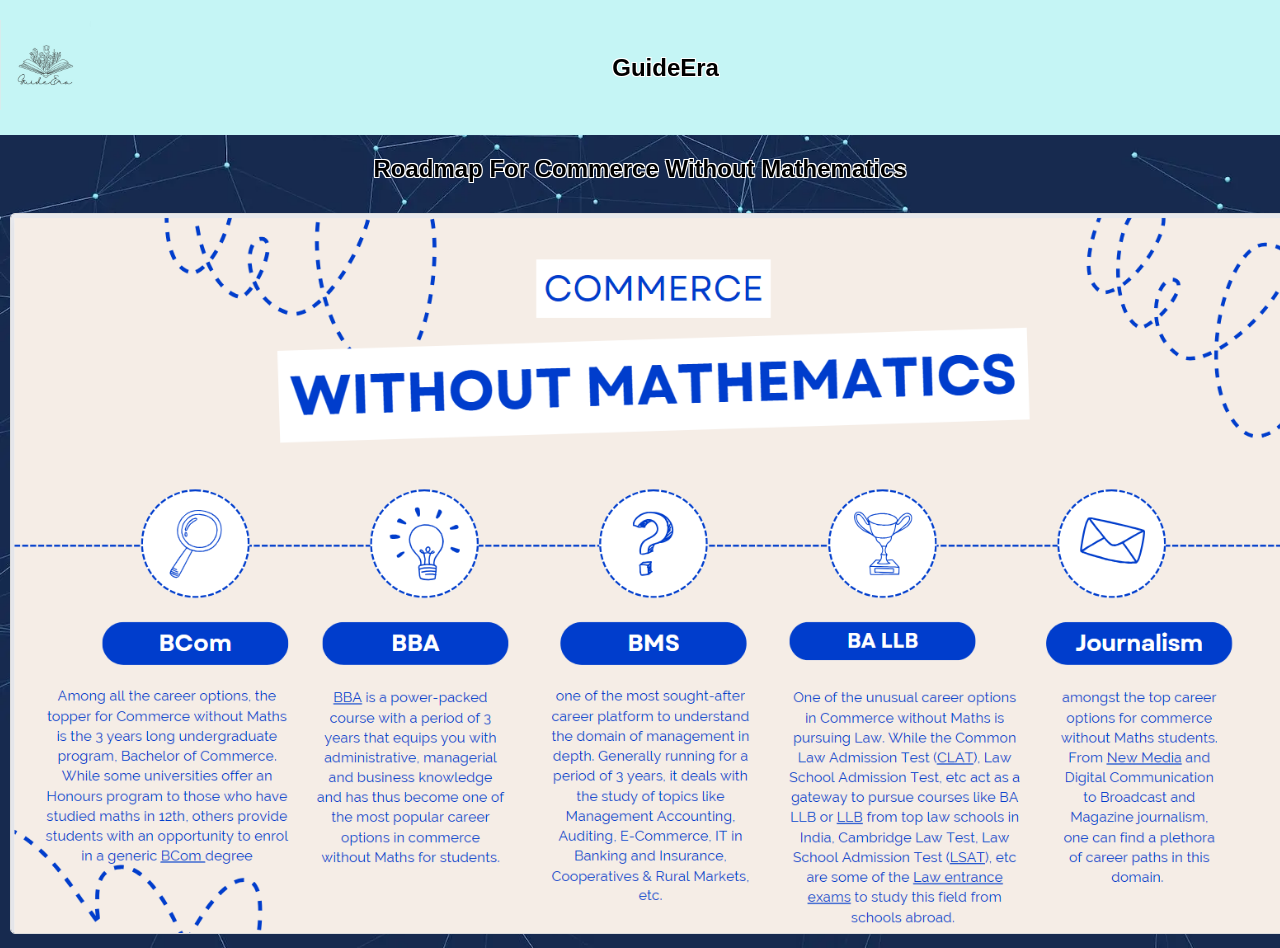
<file: commwithout.html>
<!DOCTYPE html>
<html lang="en">
<head>
    <meta charset="UTF-8">
    <meta name="viewport" content="width=device-width, initial-scale=1.0">
    <title>Commerce Without Mathematics</title>
    <style>
        body {
            margin: 0;
            padding: 0;
            font-family: Arial, sans-serif;
            background-image: url('./image/gif4.webp');
            background-size: 400 px;
            
            /* Specify background size and other properties as needed */
            background-size: cover;
            background-repeat: no-repeat;
            
        }


        .header {
    background-color: #c5f5f5;
    color: #fff;
    padding:  0;
    text-align: center;
}

nav {
    margin: 0 auto;
    display: flex;
    justify-content: space-between;
    align-items: center;
    height: 15vh;
}

.logo {
    font-size: 20px;
}

.menu {
    list-style: none;
    display: flex;
    gap: 20px;
}

.menu li a {
    text-decoration:solid;
    color: black;
    margin-right: 10px;
    font-size: large;
}

        h1 {
            margin: 0;
            color: #ffffff;
            padding: 20px;
            text-align: center;
            text-decoration: solid;
          
        }

        .Roadmap {
            text-align: center;
        }

        .Roadmap img {
            max-width: 100%;
            height: auto;
            margin: 10px;
            border: 1px solid #ddd;
            border-radius: 5px;
        }

        .add-photo {
            text-align: center;
            margin: 20px;
        }

        .add-photo input[type="file"] {
            display: none;
        }

        .add-photo label {
            background-color: #000000;
            color: #fff;
            padding: 10px 20px;
            cursor: pointer;
        }

        .head1{
            text-align: center;
        }

        .text-with-outline {
    font-size: 24px;
    color: #000000; /* The text color */
    text-shadow: 
      -1px -1px 0 #fff,   /* Top-left */
       1px -1px 0 #fff,   /* Top-right */
      -1px  1px 0 #fff,   /* Bottom-left */
       1px  1px 0 #fff;   /* Bottom-right */
  }

  .iframe-container {
            position: relative;
            overflow: hidden;
            padding-bottom: 100%; /* 1:1 Aspect Ratio (100% of the width) */
        }

        /* Style the iframe within the container */
        .iframe-container iframe {
            position: absolute;
            top: 0;
            left: 0;
            width: 100%;
            height: 100%;
        }
    </style>
</head>
<body>
    <header class="header">
        <nav>
              
            <div class="logo"><img src="./image/fffff.jpg" alt="GuideEra" height="90"></div>
            <h1 class="text-with-outline"><b>GuideEra</b></h1>
            <ul class="menu">
               
                </ul>
          
           
        </nav>
        
    </header>
    <h1 class="text-with-outline" color="white">Roadmap For Commerce Without Mathematics</h1>
    <div class="Roadmap">
        <!-- Place your photos here as separate divs -->
        <div>
            <img src="./image/outmaths.png" alt="Photo 1" style="width: auto; height: auto;">
        </div>
        <!-- Add more photos as needed -->
    </div>
</body>
</html>
</file>
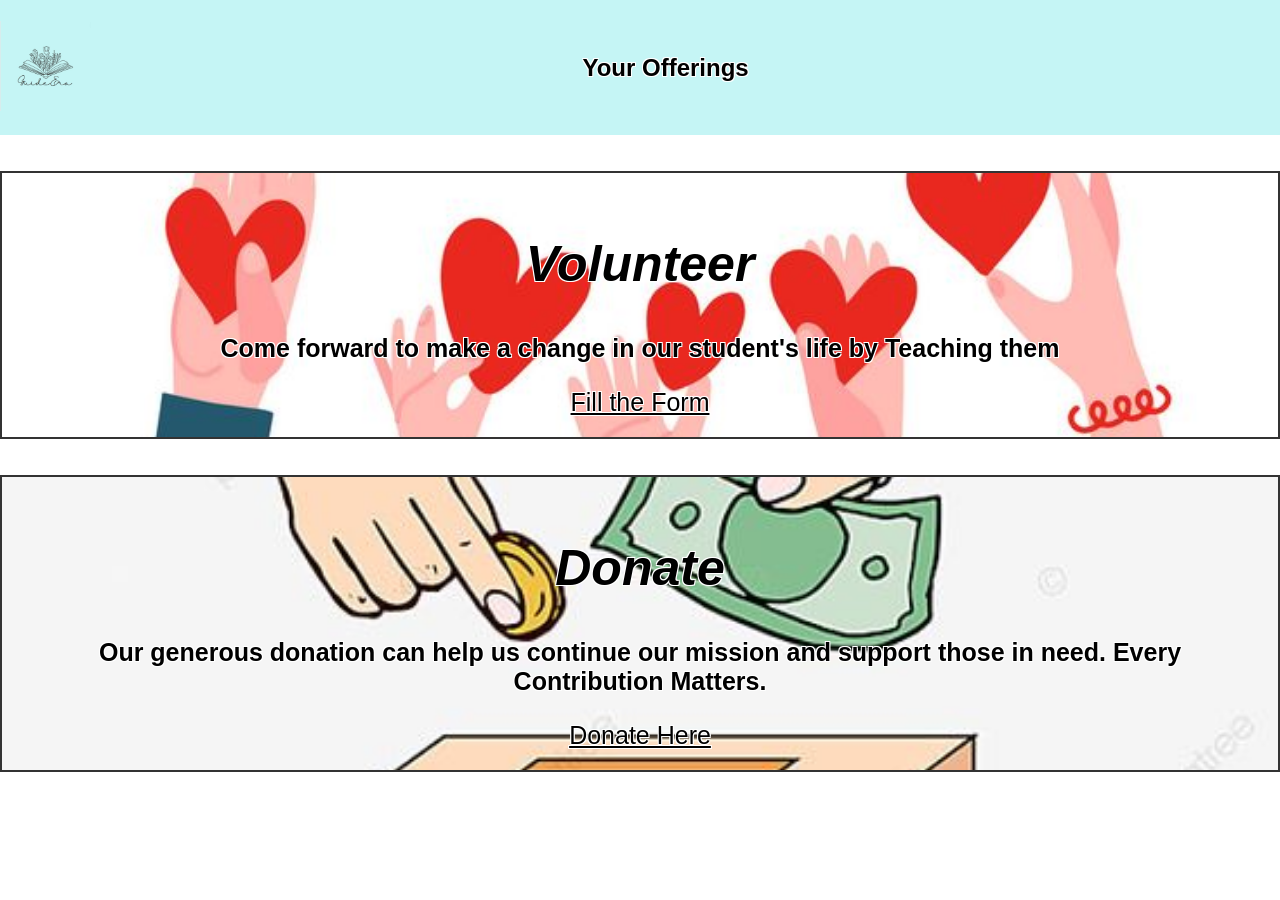
<file: contribution.html>
<!DOCTYPE html>
<html lang="en">
<head>
    <meta charset="UTF-8">
    <meta name="viewport" content="width=device-width, initial-scale=1.0">
    <title>Contribution</title>
    <style>
        /* Style for the overall page */
        body {
            font-family: Arial, sans-serif;
            margin: 0;
            padding: 0;
        }

        /* Style for the header */
        header {
            background-color: #c5f5f5;
            color:black;
            text-align: center;
            padding:0px;
            
        }
      
nav {
    margin: 0 auto;
    display: flex;
    justify-content: space-between;
    align-items: center;
    height: 15vh;
}

         h1 {
            margin: 0;
            font-size: 24px;
            text-align: center;
        }

        /* Style for the volunteer section */
        #volunteer {
            background-color: #000000;
            padding: 50px;
            text-align: center;
        }

        #volunteer h2 {
            color: rgb(0, 0, 0);
            font-size: 50px;

        }

        /* Style for the donation section */
        #donate {
            background-color: #c5f5f5;
            color:black;
            padding: 50px;
            text-align: center;
        }
        #donate {
    background-image: url('./image/donate.png');
    background-size: cover;
    background-position: center;
    border: 2px solid #333; /* Adjust the border color and thickness as needed */
    padding: 20px; /* Replace with your image path */
}
#volunteer {
    background-image: url('./image/volunteer.jpeg'); /* Replace with your image path */
    background-size: cover;
    background-position: center;
    border: 2px solid #333; /* Adjust the border color and thickness as needed */
    padding: 20px; /* Replace with your image path */
}


        #donate h2 {
            color: black;
            font-size: 50px;
        }
       #donate p{
            font-size: 25px;
            color: rgb(0, 0, 0);
        }
        #donate a{
            font-size: 25px;
        }
        #volunteer a{
            font-size: 25px;
            color: #000000;
        }
        #volunteer p{
            font-size: 25px;
            color: rgb(0, 0, 0);
        }
        .menu {
    list-style: none;
    display: flex;
    gap: 20px;
}
        .menu li a {
    text-decoration: none;
    color: black;
    font-size: 20px;
    margin-right: 10px;
}

.text-with-outline {
  font-size: 24px;
  color: #000000; /* The text color */
  text-shadow: 
    -1px -1px 0 #fff,   /* Top-left */
     1px -1px 0 #fff,   /* Top-right */
    -1px  1px 0 #fff,   /* Bottom-left */
     1px  1px 0 #fff;   /* Bottom-right */
}
    </style>
</head>
<body>
    <header>
     
    <nav>
      
    <div class="logo"><img src="./image/fffff.jpg" alt="GuideEra" height="90"></div>
    <h1 class="text-with-outline"><b>Your Offerings</b></h1>
    <ul class="menu">
       
        </ul>
  
   
    </nav>
    </header>
<br>
<br>
    <section id="volunteer">
        <h2 class="text-with-outline"><b><I>Volunteer</I></b></h2>
        <p class="text-with-outline"><b>Come forward to make a change in our student's life by Teaching them</b></p>
        <a href="./volunteer.html" class="text-with-outline">Fill the Form</a>
    </section><br><br>

    <section id="donate">
        <h2 class="text-with-outline"><i><b>Donate</b></i></h2>
        <p class="text-with-outline"><b>Our generous donation can help us continue our mission and support those in need. Every Contribution Matters.</b></p>
        <a href="donate.html" class="text-with-outline">Donate Here</a>
    </section>
</body>
</html>
</file>
<file: home.css>
@import url('https://fonts.googleapis.com/css?family=Montserrat:500&display=swap');
@import url('https://fonts.googleapis.com/css?family=Dancing+Script&display=swap');
@import url('https://fonts.googleapis.com/css?family=Open+Sans&display=swap');
* {
	box-sizing: border-box;
	margin: 0;
	padding: 0;
	
}
.background-image {
	position: fixed;
	top: 0;
	left: 0;
	width: 100%;
	height: 100%;
	background-image:url(./image/bg.jpg);
	/* Set your layout background image here */
	background-size: cover;
	z-index: -1;
	/* Place it behind other content */
	opacity: 0.6;
	/* Adjust the opacity as needed */
}


html {
	scroll-behavior: smooth;
}
body {
	background:whitesmoke;
	font-family: 'Open Sans', sans-serif;
}

header {
	height: 60vh;
	/* background: #000; */
}
.navbar{
	background:#C5F5F5;
	display: flex;
	flex-direction: row;
	justify-content: space-between;
	align-items: center;
}
.black {
	box-shadow: 0 2px 10px rgba(0, 0, 0, 0.5);
}
.nav-ele{
	display: flex;
	justify-content: space-between;
}
nav {
	padding-left: 10px;
	padding-right: 10px;
	top: 0;
	position: fixed;
	display: flex;
	width: 100%;
	z-index: 1000;
	
	justify-content: space-around;
	transition: 1.5s;
	align-items: center;
}
nav ul {
	display: flex;
	align-items: center;
}
nav ul li {
	list-style: none;
	margin: 10px 30px;
}
nav ul li a {
	padding: 2px 10px;
	color: #2e2e2e;
	cursor: pointer;
	transition: .5s;
	text-decoration: none;
}
nav ul li a:hover {
	color: #246147;
	border-radius: 5px;
	background: #DF2771;
}
.active {
	color: #fff;
	border-radius: 5px;
	background: #DF2771;
}
.srch {
	padding: 2px 10px;
	display: flex;
	/* align-items: center; */
	justify-content: center;
	/* background: #0066ff; */
	border: 1px solid;
	border-radius: 20px;
}
.srch img {
	width: 25px;
	cursor: pointer;
}
.srch .search {
	/* padding: 2px 10px; */
	outline: none;
	border: none;
	background: transparent;
}

.get-started {
	margin-left: 50px;
	padding: 5px 20px;
	border: 2px solid #DF2771;
	border-radius: 20px;
	text-decoration: none;
	
	transition: .5s;
	background-color: #DF2771;
	color: #fff;
}
.get-started:hover {
	color: #2e2e2e;
	background: #fff;
}
.logo img{
	margin-top: 10px;
	width: 80px;
	height: 80px;
	border-radius: 25%;
	cursor: pointer;
	transition: all 1s;
}

a, button {
	float: left;
	font-family: "Montserrat", sans-serif;
	font-weight: 500;
	font-size: 15px;
	color: #2E3D49;
	display: block;
	text-decoration: none;
	text-align: center;
}
.head-container {
	margin-top: 245px;
	display: flex;
	flex-wrap: wrap;
	align-items: center;
	justify-content: space-around;
}
.quote {
	width: 600px;
	transform: translateY(-50px);
}
.quote h5 {
	margin-top: 20px;
	color: #0009;
	line-height: 20px;
}
.quote p {
	font-size: 50px;
	color: #2e2e2e;
}
.quote .play {
	margin-top: 20px;
	display: flex;
	/* justify-content: center; */
	align-items: center;
}
.quote .play img {
	width: 45px;
	cursor: pointer;
	filter: drop-shadow(0 0 10px #0002);
}
.quote .play span a{
	margin-left: 10px;
	font-size: 20px;
	font-weight: 900;
	color: rgba(0, 0, 0, 0.8);
	cursor: pointer;
}
.svg-image img{
	width: 500px;
	filter: drop-shadow(0 20px 10px rgba(0,0,0,0.2));
}

/* SIDE MENU */
.menu {
	cursor: pointer;
	width: 25px;
	display: none;
}
.side-menu {
	width: 100%;
	height: 100%;
	background: rgba(182, 33, 90, 0.993);
	position: absolute;
	top: 0;
	transition: .8s;
	z-index: 2000;
	transform: translateX(-100%);
}
.side-menu ul {
	margin-top: 35%;
	display: flex;
	flex-direction: column;
	justify-content: center;
	/* background: #FA4B37; */
}
.side-menu ul li {
	list-style: none;
	/* background: #009900; */
	display: flex;
	justify-content: center;
	align-items: center;
	/* border-bottom: 1px solid #fff; */
	/* padding: 10px 0px; */
}
.side-menu ul li:hover a{
	background: #fff;
	color: #DF2771;
}
.side-menu ul li a{
	color: #FFF;
	width: 100%;
	font-size: 1em;
	/* background: #2E3D49; */
	text-decoration: none;
	padding: 15px 0px;
}
.close img{
	float: right;
	width: 35px;
	cursor: pointer;
	margin: 10px;
}
.user {
	display: flex;
	justify-content: center;
	align-items: center;
	margin-top: 10%;
}
.user img {
	width: 60px;
	border-radius: 50%;
	border: 2px solid #fff;
	filter: drop-shadow(0 10px 20px #0004);
	margin-right: 30px;
	cursor: pointer;
}
.user p {
	color: #fff;
	cursor: pointer;
}
.user img, .user p {
	opacity: 1;
}
/*Common things in all sections*/
#about_section, #portfolio_section, #team_section, #services_section, #contactus_section {
	font-family: 'Open Sans', sans-serif;
	color: #2E3D49;
	position: relative;
}
.diffSection {
	width: 100%;
	/*position: relative;*/
	justify-content: center;
	align-items: center;
}
.diffSection .content {
	margin: 10px;
	text-align: center;
	padding: 10px 100px;
	font-size: 1.1em;
}

/*PORTFOLIO*/
.extra {
	width: 100%;
}
.extra p {
	padding: 30px;
	padding-bottom: 150px;
	font-size: 50px;
	text-align: center;
	color: #fff;
	background-image: linear-gradient(rgba(0,0,0,0),rgba(0,0,0,0.7)),url("images/extra/b1.jpg");
	background-size: cover;
	background-attachment: fixed;
	font-family: cursive;
	z-index: -9;
}
.smbox {
	display: flex;
	flex-wrap: wrap;
	transform: translateY(-100px);
	justify-content: center;
}
.smbox span {
	margin: 1%;
	background: #fff;
	box-shadow: inset 0px 0px 25px rgba(0,0,0,0.2),
						0 0 40px rgba(0,0,0,0.3);
	border-radius: 1000000000000px;
	padding: 30px 50px;
	cursor: pointer;
}
.smbox span:hover {
	transform: scale(1.3);
	transition: .5s ease;
}
.smbox .data {
	font-size: 80px;
	color: #FA6146;	
}
.smbox .det {
	font-size: 20px;
	color: #6a389c;
	font-family: cursive;
}

/*Title*/
.title {
	 margin-top: 0px; 
	font-family: 'Open Sans', sans-serif;
	font-size: 30px;
	text-align: center;
	color: #2E3D49;
}

/*ABOUT*/
.about-content {
	width: 100%;
	position: relative;
	justify-content: center;
	flex-wrap: wrap;
	display: flex;
	align-items: center;
}
.about-content .side-text {
	width: 550px;
	padding: 50px 40px;
	background: #fff;
	box-shadow: 2px 0 100px rgba(0,0,0,0.3);
	border-radius: 5px;
	text-align: justify;
	line-height: 22px;
	opacity: 0;
	transform: translateX(-100px);
	transition: 1s ease-in-out;
}
.about-content .side-text-appear {
	opacity: 1;
	transform: translateX(0px);
}
.about-content .side-text h2 {
	padding: 10px;
}
.about-content .side-text p {
	padding: 10px;
}
.about-content .side-image img {
	width: 90%;
	border-radius: 5px;
}
.sideImage {
	transform: translateX(100px);
	opacity: 0;
	transition: .8s ease-in-out;
}
.sideImage-appear {
	opacity: 1;
	transform: translateX(0px);
}

/*POPULAR SUBJECTS*/
.cbox {
	position: relative;
	width: 100%;
	display: inline-flex;
	flex-wrap: wrap;
	justify-content: center;
}
.cbox .det {
	width: 250px;
	height: 80px;
	margin: 10px;
	background: #56ddf5;
	cursor: pointer;
}
.cbox .det a{
	justify-content: space-around;
	width: 250px;
	padding: 28px;
	border-radius: 10px;
	border: 1px solid #7e1f14;
	font-size: 15px;
	color: #272529;
	font-family: cursive;
	text-decoration: none;
}
.cbox .det a:hover {
	background: linear-gradient(to right, #FA4B37, #DF2771);
	color: white;
}
.cbox .det a:hover img{
	filter: brightness(100);
}
.cbox img {
	width: 20px;
	margin-right: 20px;
}

/*TEAM SECTION*/
.totalcard {
	width: 100%;
	display: flex;
	flex-wrap: wrap;
	align-items: center;
	justify-content: center;
	margin-bottom: 50px;
}
.totalcard .card {
	margin: 50px;
	width: 300px;
	border-radius: 10px;
	background: #1e0b0b;
}
.totalcard .card{
	box-shadow: inset 0 0 10px rgba(0,0,0,0.4),
					0 0 10px rgba(0,0,0,0.3);
}
.card:nth-child(1){
	border-top: 5px solid green;
}
.card:nth-child(2){
	border-top: 5px solid blue;
}
.card:nth-child(1):hover {
	box-shadow: inset 0px 0px 10px rgba(0,255,0,0.5),
				1px 1px 30px rgba(0,255,0,0.5);
}
.card:nth-child(2):hover {
	box-shadow: inset 0px 0px 10px rgba(0,0,255,0.5),
				1px 1px 30px rgba(0,0,255,0.5);
}
.totalcard .card img {
	width: 100px;
	height: 100px;
	margin-top: 5px;
	cursor: pointer;
	border-radius: 50px;
	transition-duration: .8s;
}
.totalcard .card img:hover {
	transform: scale(3.5);
	border-radius: 0;
	box-shadow: 0 0 20px rgba(0,0,0,0.5);
}
#detail p{
	font-size: 15px;
	line-height: 25px;
	font-variant: small-caps;
	text-align: center;
	margin: 25px;
	margin-bottom: 0px;
	margin-top: 0px;
}
#detail button {
	outline: none;
	border-radius: 10px;
	border-style: none;
	border: 1px solid black;
	padding: 9px 25px;
	cursor: pointer;
	transition-duration: .4s;
}
#detail a {
	bottom: 80px;
	text-decoration: none;
	margin-bottom: 30px;
	margin-top: 20px;
	margin-left: 90px;
	align-self: center;
}
.btn-roshan:hover {
	background: rgba(0,255,0,0.7);
	color: #fff;
}
.btn-roshan2:hover {
	background: rgba(0,0,255,0.5);
	color: #fff;
}
.card-title {
	font-size: 17px;
	color: #343A40;
	padding: 20px;
	font-weight: 700;
}

/*Service Section*/
/*Service Section*/
.service-swipe {
	display: flex;
	flex-wrap: wrap;
	justify-content: center;
	align-items: center;
	background-image: linear-gradient(rgba(0,0,0,0),rgba(0,0,0,0.7)),url("images/extra/b3.jpg");
	background-size: cover;
	background-attachment: fixed;
}
.service-swipe .s-card img {
	width: 100px;
}
.service-swipe a {
	padding: 0;
	margin: 40px 10px;
}
.service-swipe .s-card {
	display: flex;
	justify-content: space-around;
	padding: 10px;
	align-items: center;
	text-align: center;
	width: 350px;
	height: 200px;
	box-shadow: inset 0 0 20px rgba(255,255,255,0.05),
					0 0 50px rgba(0,0,0,0.8);
	border-radius: 5px;
	cursor: pointer;
	transition-duration: .5s;
}
.service-swipe .s-card p {
	color: #f2f2f2;
	font-size: 1.2em;
	font-family: 'Open Sans',sans-serif;
}
.service-swipe .s-card:hover {
	box-shadow: 0 0 50px rgba(255,255,255,0.8);
	transform: translateY(-10px);
}

/*Contact Us Section*/
.csec {
	background: linear-gradient(to right, #FA4B37, #DF2771);
	background-attachment: fixed; 
	position: absolute;
	width: 100%;
	height: 250px;
	top: 200px;
	content: '';
	transform-origin: top right;
	transform: skewY(-10deg);
	z-index: -1;
}
.back-contact {
	margin-top: 0px;
	transform: translateY(-50px);
	display: flex;
	align-items: center;
	justify-content: space-around;
}
.cc {
	height: 400px;
	width: 400px;
	height: 500px;
	border-radius: 10px;
	justify-content: center;
	box-shadow: 1px 1px 20px rgba(0,0,0,0.4);
	background: #fff;
}
.cc form {
	margin: 5%;
	margin-top: 40px;
	width: 90%;
	height: 90%;
}
.cc form label {
	position: absolute;
	color: #2E3D49;
	font-size: 10px;
	font-weight: 800;
}
.cc form input {
	padding: 15px;
	margin-bottom: 10px;
	border-radius: 5px;
	box-shadow: inset 0 0 5px lightgray;
	border: 1px solid rgba(0,0,0,0.2);
	outline: none;
	color: #2E3D49;
	font-weight: 600;
}
.imp {
	color: red;
}
form textarea {
	width: 100%;
	height: 100px;
	box-shadow: inset 0 0 5px lightgray;
	border: 1px solid rgba(0,0,0,0.2);
	border-radius: 5px;
	outline: none;
	color: #2E3D49;
	font-weight: 600;
	padding: 15px;
}
#csubmit {
	margin-top: 20px; 
	background: linear-gradient(to right, #FA4B37, #DF2771);
	border-radius: 5px;
	border-style: none;
	outline: none;
	width: 100%;
	padding: 15px 25px;
	color: #fff;
	font-size: 12px;
	cursor: pointer;
}

/*REVIEW SECTION*/
#makeitfull {
	display: flex;
	justify-content: center;
	transform: translateY(35px);
}
#makeitfull img {
	width: 50px;
}
.review {
	background: #F8F8F8;
	width: 100%;
}
.rev-container {
	padding: 10px 10%;
	display: flex;
	flex-wrap: wrap;
	justify-content: space-around;
}
.rev-container .rev-card {
	/*overflow: hidden;*/
	width: 550px;
	height: 240px;
	margin-bottom: 40px;
	background: #fff;
	display: flex;
	padding: 10px;
	box-shadow: 2px 2px 20px rgba(0,0,0,0.2);
}
.rev-card:hover {
	box-shadow: 1px 1px 5px rgba(0,0,0,0.2);
}
.identity {
	display: flex;
	flex-wrap: wrap;
	justify-content: center;
	padding: 10px;
}
.identity img {
	width: 120px;
	height: 120px;
	transition-duration: .8s;
	border-radius: 50%;
}
.identity img:hover {
	transform: scale(2.2);
	border-radius: 0px;
	box-shadow: 0 0 20px rgba(0,0,0,0.3);
}
.identity p {
	width: 150px;
	font-weight: bold;
	color: #2E3D49;
	text-align: center;
}
.identity h6 {
	width: 150px;
	text-align: center;
}
.identity .rating img {
	width: 12px;
	height: 12px;
	margin-right: 5px;
}
.rev-cont {
	overflow: hidden;
}
.rev-cont #title {
	padding: 10px;
	color: #2E3D49;
	font-weight: bold;
}
.rev-cont #content {
	padding: 10px;
	font-size: .9em;
	color: #2E3D49;
	line-height: 22px;
	text-align: justify;
}


/*FEEDBACK*/
.title2 {
	position: relative;
	margin-top: 150px;
	margin-left: 100px;
}
.title2 span{
	font-weight: 700;
	font-family: 'Open Sans', sans-serif;
	font-size: 30px;
	color: #2E3D49;
}
.title2 .shortdesc2 {
	padding: 10px;
	font-family: 'Open Sans', sans-serif;
	font-size: 15px;
	color: #2E3D49;
	margin-bottom: 10px;
}
.feedbox {
	margin-top: 50px;
	width: 100%;
	display: flex;
	background-image: linear-gradient(rgba(0,0,0,0),rgba(0,0,0,0.7)),url("images/extra/b4.jpg");
	background-size: cover;
	padding: 50px 80px;
	background-attachment: fixed;
}
.feed {
	width: 800px;
	height: 400px;
	position: relative;
	border-radius: 10px;
	justify-content: center;
	box-shadow: inset 0 0 90px rgba(0,0,0,0.6),
					0 0 80px rgba(0,0,0,0.2);
	background: rgba(0,0,0,0.4);
}
.feed form {
	width: 100%;
	height: 100%;
	padding: 20px;
}

.feed form label {
	position: absolute;
	color: #f2f2f2;
	font-size: 10px;
	font-weight: 800;
}
.feed form input, .feed textarea {
	padding: 15px;
	border-radius: 5px;
	box-shadow: inset 0 0 5px lightgray;
	border: 1px solid rgba(0,0,0,0.2);
	outline: none;
	color: #2E3D49;
	background: #fff9;
	font-weight: 600;
}
.feed form input {
	margin-bottom: 15px;
	width: 50%;
}
.feed form .fname {
	width: 25%;
}
.feed form textarea {
	width: 100%;
	height: 100px;
}
.feed #csubmit {
	margin-top: 25px; 
	background: linear-gradient(to right, #FA4B37, #DF2771);
	border-radius: 5px;
	border-style: none;
	outline: none;
	width: 100%;
	padding: 15px 25px;
	color: #fff;
	font-size: 12px;
	cursor: pointer;
}

/*SCROLLING TEXT*/
.marqu {
	text-align: center;
	justify-content: center;
	color: #0b0e04;
	font-size: 20px;
	padding: 10px;
}
</file>
<file: portfolio'/style.css>
*{
    box-sizing: border-box;
}
h2{
    
    text-shadow:#ece96b;
    font-style: normal;
    text-decoration: solid;
    color: blueviolet;
    margin-left: 20px;
}
body{
    background: linear-gradient(to right,#ece96b,#ffff);
    display:flex;
    align-items: center;
    justify-content: center;
    height: 100vh;
    overflow: hidden;
    margin:0;
}

.container{
    display: flex;
    width: 90vw;


}

.panel{
    background-size: cover;
    background-position: center;
    background-repeat: no-repeat;
    height: 85vh;
    border-radius: 5px;
    color: #fff;
    cursor: pointer;
    flex: .5;
    margin: 10px;
    transition:all 700ms ease-in ;
}
.panel h3 {
    font-size: 24px;
    position: absolute;
    bottom: 20px;
    left: 20px;
    margin: 0;
    opacity: 0;


}
.panel.active{
    flex:10;
}
.panel.active h3{
    opacity: 1;
    transition:opacity .3s ease-in .4s;

}

@media(max-width:480px){
    .container{
        width: 100vw;
    }
    .panel:nth-last-of-type(4),
    .panel:nth-last-of-type(5){
        display:none ;
    }
}
.bottom-paragraph {
    position: absolute;
    bottom: 0;
    left: 0;
    right: 0;
    text-align: center;
    background-color: rgba(238, 239, 235, 0.7); /* Optional background color */
    padding: 0px; /* Optional padding for better readability */
}
</file>
<file: class1.css>
/* Reset some default browser styles */
/*body, h1, h2, p, img, a {
    margin: 0;
    padding: 0;
}

body {
    font-family: Arial, sans-serif;
    background-color: #d5d3cafb;
}
.logo {
    width: 100px;
    height: 100px;
    position: absolute;
    top: 0;
    left: 0;
  }

header {
    background-color: #eec50efb;
    color: #fff;
    text-align: center;
    padding: 40px;
}
nav {
    margin: 0 auto;
    display: flex;
    justify-content:space-between;
    align-items: center;
}
.menu {
    list-style: none;
    display: flex;
    gap: 20px;

}

.menu li a {
    text-decoration: none;
    color: #fff;
    font-weight: bold;


}*/
body {
    font-family: Arial, sans-serif;
    background-color: #f0f0f0;
    margin: 0;
    padding: 0;
}

header {
    background-color: #52b9c3fb;
    color: #fff;
    padding:  0;
}

nav {
    margin: 0 auto;
    display: flex;
    justify-content: space-between;
    align-items: center;
    height: 15vh;
}

.heading{
    text-align:center;
}
.logo {
    font-size: 12px;
}

.menu {
    list-style: none;
    display: flex;
    gap: 20px;

}

.menu li a {
    
    padding: 2px 10px;
    color: #2e2e2e;
    cursor: pointer;
    transition: .5s;
    text-decoration: none;
}
main {
    display: flex;
    flex-wrap: wrap;
    justify-content: space-around;
    margin: 20px;
}

.subject-card {
    background-color: #f0f6f7;
    border: 1px solid #ddd;
    border-radius: 5px;
    padding: 20px;
    margin: 10px;
    width: 300px;
    box-shadow: 0px 0px 5px rgba(0, 0, 0, 0.2);
}

.subject-card img {
    max-width: 100%;
    height: auto;
}

.subject-card h2 {
    font-size: 24px;
    margin-top: 10px;
}

.subject-card p {
    margin-top: 10px;
}

.subject-card a {
    display: block;
    background-color:  #52b9c3fb;
    color: #fff;
    text-align: center;
    text-decoration: none;
    padding: 10px;
    border-radius: 5px;
    margin-top: 10px;
}

.subject-card a:hover {
    background-color:  #52b9c3fb;
}

footer {
   
    text-align: center;
    padding: 10px;
    background-color: #52b9c3fb;
    color: #fff;
}


/* Background image for the whole layout */
        .background-image {
            position: fixed;
            top: 0;
            left: 0;
            width: 100%;
            height: 100%;
            background-image: url('./image/your-layout-background.jpg');
            /* Set your layout background image here */
            background-size: cover;
            z-index: -1;
            /* Place it behind other content */
            opacity: 0.6;
            /* Adjust the opacity as needed */
        }
</file>
<file: class2.css>
body {
    font-family: Arial, sans-serif;
    background-color: #f0f0f0;
    margin: 0;
    padding: 0;
}

header {
    background-color:#c6cd29;
    color: #fff;
    padding:  0;
}

nav {
    margin: 0 auto;
    display: flex;
    justify-content: space-between;
    align-items: center;
    height: 15vh;
}

.heading{
    text-align:center;
}
.logo {
    font-size: 12px;
}

.menu {
    list-style: none;
    display: flex;
    gap: 20px;

}

.menu li a {
    padding: 2px 10px;
    color: #2e2e2e;
    cursor: pointer;
    transition: .5s;
    text-decoration: none;

}
main {
    display: flex;
    flex-wrap: wrap;
    justify-content: space-around;
    margin: 20px;
}

.subject-card {
    background-color: #f0f6f7;
    border: 1px solid #ddd;
    border-radius: 5px;
    padding: 20px;
    margin: 10px;
    width: 300px;
    box-shadow: 0px 0px 5px rgba(0, 0, 0, 0.2);
}

.subject-card img {
    max-width: 100%;
    height: auto;
}

.subject-card h2 {
    font-size: 24px;
    margin-top: 10px;
}

.subject-card p {
    margin-top: 10px;
}

.subject-card a {
    display: block;
    background-color:#c6cd29;
    color: #fff;
    text-align: center;
    text-decoration: none;
    padding: 10px;
    border-radius: 5px;
    margin-top: 10px;
}

.subject-card a:hover {
    background-color:#c6cd29;
}

footer {
   
    text-align: center;
    padding: 10px;
    background-color:#c6cd29;
    color: #fff;
}


/* Background image for the whole layout */
        .background-image {
            position: fixed;
            top: 0;
            left: 0;
            width: 100%;
            height: 100%;
            background-image: url('./image/your-layout-background.jpg');
            /* Set your layout background image here */
            background-size: cover;
            z-index: -1;
            /* Place it behind other content */
            opacity: 0.6;
            /* Adjust the opacity as needed */
        }
</file>
<file: class3.css>
body {
    font-family: Arial, sans-serif;
    background-color: #f0f0f0;
    margin: 0;
    padding: 0;
}

header {
    background-color: #ea4969fb;
    color: #fff;
    padding:  0;
}

nav {
    margin: 0 auto;
    display: flex;
    justify-content: space-between;
    align-items: center;
    height: 15vh;
}

.heading{
    text-align:center;
}
.logo {
    font-size: 12px;
}

.menu {
    list-style: none;
    display: flex;
    gap: 20px;

}

.menu li a {
    padding: 2px 10px;
    color: #2e2e2e;
    cursor: pointer;
    transition: .5s;
    text-decoration: none;


}
main {
    display: flex;
    flex-wrap: wrap;
    justify-content: space-around;
    margin: 20px;
}

.subject-card {
    background-color: #f0f6f7;
    border: 1px solid #ddd;
    border-radius: 5px;
    padding: 20px;
    margin: 10px;
    width: 300px;
    box-shadow: 0px 0px 5px rgba(0, 0, 0, 0.2);
}

.subject-card img {
    max-width: 100%;
    height: auto;
}

.subject-card h2 {
    font-size: 24px;
    margin-top: 10px;
}

.subject-card p {
    margin-top: 10px;
}

.subject-card a {
    display: block;
    background-color: #ea4969fb;
    color: #fff;
    text-align: center;
    text-decoration: none;
    padding: 10px;
    border-radius: 5px;
    margin-top: 10px;
}

.subject-card a:hover {
    background-color: #ea4969fb;
}

footer {
   
    text-align: center;
    padding: 10px;
    background-color: #ea4969fb;
    color: #fff;
}


/* Background image for the whole layout */
        .background-image {
            position: fixed;
            top: 0;
            left: 0;
            width: 100%;
            height: 100%;
            background-image: url('./image/your-layout-background.jpg');
            /* Set your layout background image here */
            background-size: cover;
            z-index: -1;
            /* Place it behind other content */
            opacity: 0.6;
            /* Adjust the opacity as needed */
        }
</file>
<file: class4.css>
body {
    font-family: Arial, sans-serif;
    background-color: #f0f0f0;
    margin: 0;
    padding: 0;
}

header {
    background-color:#5281e6fb;
    color: #fff;
    padding:  0;
}

nav {
    margin: 0 auto;
    display: flex;
    justify-content: space-between;
    align-items: center;
    height: 15vh;
}

.heading{
    text-align:center;
}
.logo {
    font-size: 12px;
}

.menu {
    list-style: none;
    display: flex;
    gap: 20px;

}

.menu li a {
    padding: 2px 10px;
    color: #2e2e2e;
    cursor: pointer;
    transition: .5s;
    text-decoration: none;


}
main {
    display: flex;
    flex-wrap: wrap;
    justify-content: space-around;
    margin: 20px;
}

.subject-card {
    background-color: #f0f6f7;
    border: 1px solid #ddd;
    border-radius: 5px;
    padding: 20px;
    margin: 10px;
    width: 300px;
    box-shadow: 0px 0px 5px rgba(0, 0, 0, 0.2);
}

.subject-card img {
    max-width: 100%;
    height: auto;
}

.subject-card h2 {
    font-size: 24px;
    margin-top: 10px;
}

.subject-card p {
    margin-top: 10px;
}

.subject-card a {
    display: block;
    background-color:  #5281e6fb;
    color: #fff;
    text-align: center;
    text-decoration: none;
    padding: 10px;
    border-radius: 5px;
    margin-top: 10px;
}

.subject-card a:hover {
    background-color: #5281e6fb;
}

footer {
   
    text-align: center;
    padding: 10px;
    background-color:  #5281e6fb;
    color: #fff;
}


/* Background image for the whole layout */
        .background-image {
            position: fixed;
            top: 0;
            left: 0;
            width: 100%;
            height: 100%;
            background-image: url('./image/your-layout-background.jpg');
            /* Set your layout background image here */
            background-size: cover;
            z-index: -1;
            /* Place it behind other content */
            opacity: 0.6;
            /* Adjust the opacity as needed */
        }
</file>
<file: class5.css>
body {
    font-family: Arial, sans-serif;
    background-color: #f0f0f0;
    margin: 0;
    padding: 0;
}

header {
    background-color: #008b8b;
    color: #fff;
    padding:  0;
}

nav {
    margin: 0 auto;
    display: flex;
    justify-content: space-between;
    align-items: center;
    height: 15vh;
}

.heading{
    text-align:center;
}
.logo {
    font-size: 12px;
}

.menu {
    list-style: none;
    display: flex;
    gap: 20px;

}

.menu li a {
    padding: 2px 10px;
    color: #2e2e2e;
    cursor: pointer;
    transition: .5s;
    text-decoration: none;


}
main {
    display: flex;
    flex-wrap: wrap;
    justify-content: space-around;
    margin: 20px;
}

.subject-card {
    background-color: #f0f6f7;
    border: 1px solid #ddd;
    border-radius: 5px;
    padding: 20px;
    margin: 10px;
    width: 300px;
    box-shadow: 0px 0px 5px rgba(0, 0, 0, 0.2);
}

.subject-card img {
    max-width: 100%;
    height: auto;
}

.subject-card h2 {
    font-size: 24px;
    margin-top: 10px;
}

.subject-card p {
    margin-top: 10px;
}

.subject-card a {
    display: block;
    background-color: #008b8b;
    color: #fff;
    text-align: center;
    text-decoration: none;
    padding: 10px;
    border-radius: 5px;
    margin-top: 10px;
}

.subject-card a:hover {
    background-color:#008b8b;
}

footer {
   
    text-align: center;
    padding: 10px;
    background-color: #008b8b;
    color: #fff;
}


/* Background image for the whole layout */
        .background-image {
            position: fixed;
            top: 0;
            left: 0;
            width: 100%;
            height: 100%;
            background-image: url('./image/your-layout-background.jpg');
            /* Set your layout background image here */
            background-size: cover;
            z-index: -1;
            /* Place it behind other content */
            opacity: 0.6;
            /* Adjust the opacity as needed */
        }
</file>
<file: class6.css>
body {
    font-family: Arial, sans-serif;
    background-color: #f0f0f0;
    margin: 0;
    padding: 0;
}

header {
    background-color:#b016f8fb;
    color: #fff;
    padding:  0;
}

nav {
    margin: 0 auto;
    display: flex;
    justify-content: space-between;
    align-items: center;
    height: 15vh;
}

.heading{
    text-align:center;
}
.logo {
    font-size: 12px;
}

.menu {
    list-style: none;
    display: flex;
    gap: 20px;

}

.menu li a {
    padding: 2px 10px;
    color: #2e2e2e;
    cursor: pointer;
    transition: .5s;
    text-decoration: none;

}
main {
    display: flex;
    flex-wrap: wrap;
    justify-content: space-around;
    margin: 20px;
}

.subject-card {
    background-color: #f0f6f7;
    border: 1px solid #ddd;
    border-radius: 5px;
    padding: 20px;
    margin: 10px;
    width: 300px;
    box-shadow: 0px 0px 5px rgba(0, 0, 0, 0.2);
}

.subject-card img {
    max-width: 100%;
    height: auto;
}

.subject-card h2 {
    font-size: 24px;
    margin-top: 10px;
}

.subject-card p {
    margin-top: 10px;
}

.subject-card a {
    display: block;
    background-color: #b016f8fb;
    color: #fff;
    text-align: center;
    text-decoration: none;
    padding: 10px;
    border-radius: 5px;
    margin-top: 10px;
}

.subject-card a:hover {
    background-color:#b016f8fb ;
}

footer {
   
    text-align: center;
    padding: 10px;
    background-color: #b016f8fb;
    color: #fff;
}


/* Background image for the whole layout */
        .background-image {
            position: fixed;
            top: 0;
            left: 0;
            width: 100%;
            height: 100%;
            background-image: url('./image/your-layout-background.jpg');
            /* Set your layout background image here */
            background-size: cover;
            z-index: -1;
            /* Place it behind other content */
            opacity: 0.6;
            /* Adjust the opacity as needed */
        }
</file>
<file: class7.css>
body {
    font-family: Arial, sans-serif;
    background-color: #f0f0f0;
    margin: 0;
    padding: 0;
}

header {
    background-color: #2f4f4f;
    color: #fff;
    padding:  0;
}

nav {
    margin: 0 auto;
    display: flex;
    justify-content: space-between;
    align-items: center;
    height: 15vh;
}

.heading{
    text-align:center;
}
.logo {
    font-size: 12px;
}

.menu {
    list-style: none;
    display: flex;
    gap: 20px;

}

.menu li a {
    padding: 2px 10px;
    color: #2e2e2e;
    cursor: pointer;
    transition: .5s;
    text-decoration: none;


}
main {
    display: flex;
    flex-wrap: wrap;
    justify-content: space-around;
    margin: 20px;
}

.subject-card {
    background-color: #f0f6f7;
    border: 1px solid #ddd;
    border-radius: 5px;
    padding: 20px;
    margin: 10px;
    width: 300px;
    box-shadow: 0px 0px 5px rgba(0, 0, 0, 0.2);
}

.subject-card img {
    max-width: 100%;
    height: auto;
}

.subject-card h2 {
    font-size: 24px;
    margin-top: 10px;
}

.subject-card p {
    margin-top: 10px;
}

.subject-card a {
    display: block;
    background-color: #2f4f4f;
    color: #fff;
    text-align: center;
    text-decoration: none;
    padding: 10px;
    border-radius: 5px;
    margin-top: 10px;
}

.subject-card a:hover {
    background-color:#2f4f4f;
}

footer {
   
    text-align: center;
    padding: 10px;
    background-color:  #2f4f4f;
    color: #fff;
}


/* Background image for the whole layout */
        .background-image {
            position: fixed;
            top: 0;
            left: 0;
            width: 100%;
            height: 100%;
            background-image: url('./image/your-layout-background.jpg');
            /* Set your layout background image here */
            background-size: cover;
            z-index: -1;
            /* Place it behind other content */
            opacity: 0.6;
            /* Adjust the opacity as needed */
        }
</file>
<file: class8.css>
body {
    font-family: Arial, sans-serif;
    background-color: #f0f0f0;
    margin: 0;
    padding: 0;
}

header {
    background-color: #2da55bfb;
    color: #fff;
    padding:  0;
}

nav {
    margin: 0 auto;
    display: flex;
    justify-content: space-between;
    align-items: center;
    height: 15vh;
}

.heading{
    text-align:center;
}
.logo {
    font-size: 12px;
}

.menu {
    list-style: none;
    display: flex;
    gap: 20px;

}

.menu li a {
    padding: 2px 10px;
    color: #2e2e2e;
    cursor: pointer;
    transition: .5s;
    text-decoration: none;


}
main {
    display: flex;
    flex-wrap: wrap;
    justify-content: space-around;
    margin: 20px;
}

.subject-card {
    background-color: #f0f6f7;
    border: 1px solid #ddd;
    border-radius: 5px;
    padding: 20px;
    margin: 10px;
    width: 300px;
    box-shadow: 0px 0px 5px rgba(0, 0, 0, 0.2);
}

.subject-card img {
    max-width: 100%;
    height: auto;
}

.subject-card h2 {
    font-size: 24px;
    margin-top: 10px;
}

.subject-card p {
    margin-top: 10px;
}

.subject-card a {
    display: block;
    background-color: #2da55bfb;
    color: #fff;
    text-align: center;
    text-decoration: none;
    padding: 10px;
    border-radius: 5px;
    margin-top: 10px;
}

.subject-card a:hover {
    background-color: #2da55bfb;
}

footer {
   
    text-align: center;
    padding: 10px;
    background-color: #2da55bfb;
    color: #fff;
}


/* Background image for the whole layout */
        .background-image {
            position: fixed;
            top: 0;
            left: 0;
            width: 100%;
            height: 100%;
            background-image: url('./image/your-layout-background.jpg');
            /* Set your layout background image here */
            background-size: cover;
            z-index: -1;
            /* Place it behind other content */
            opacity: 0.6;
            /* Adjust the opacity as needed */
        }
</file>
